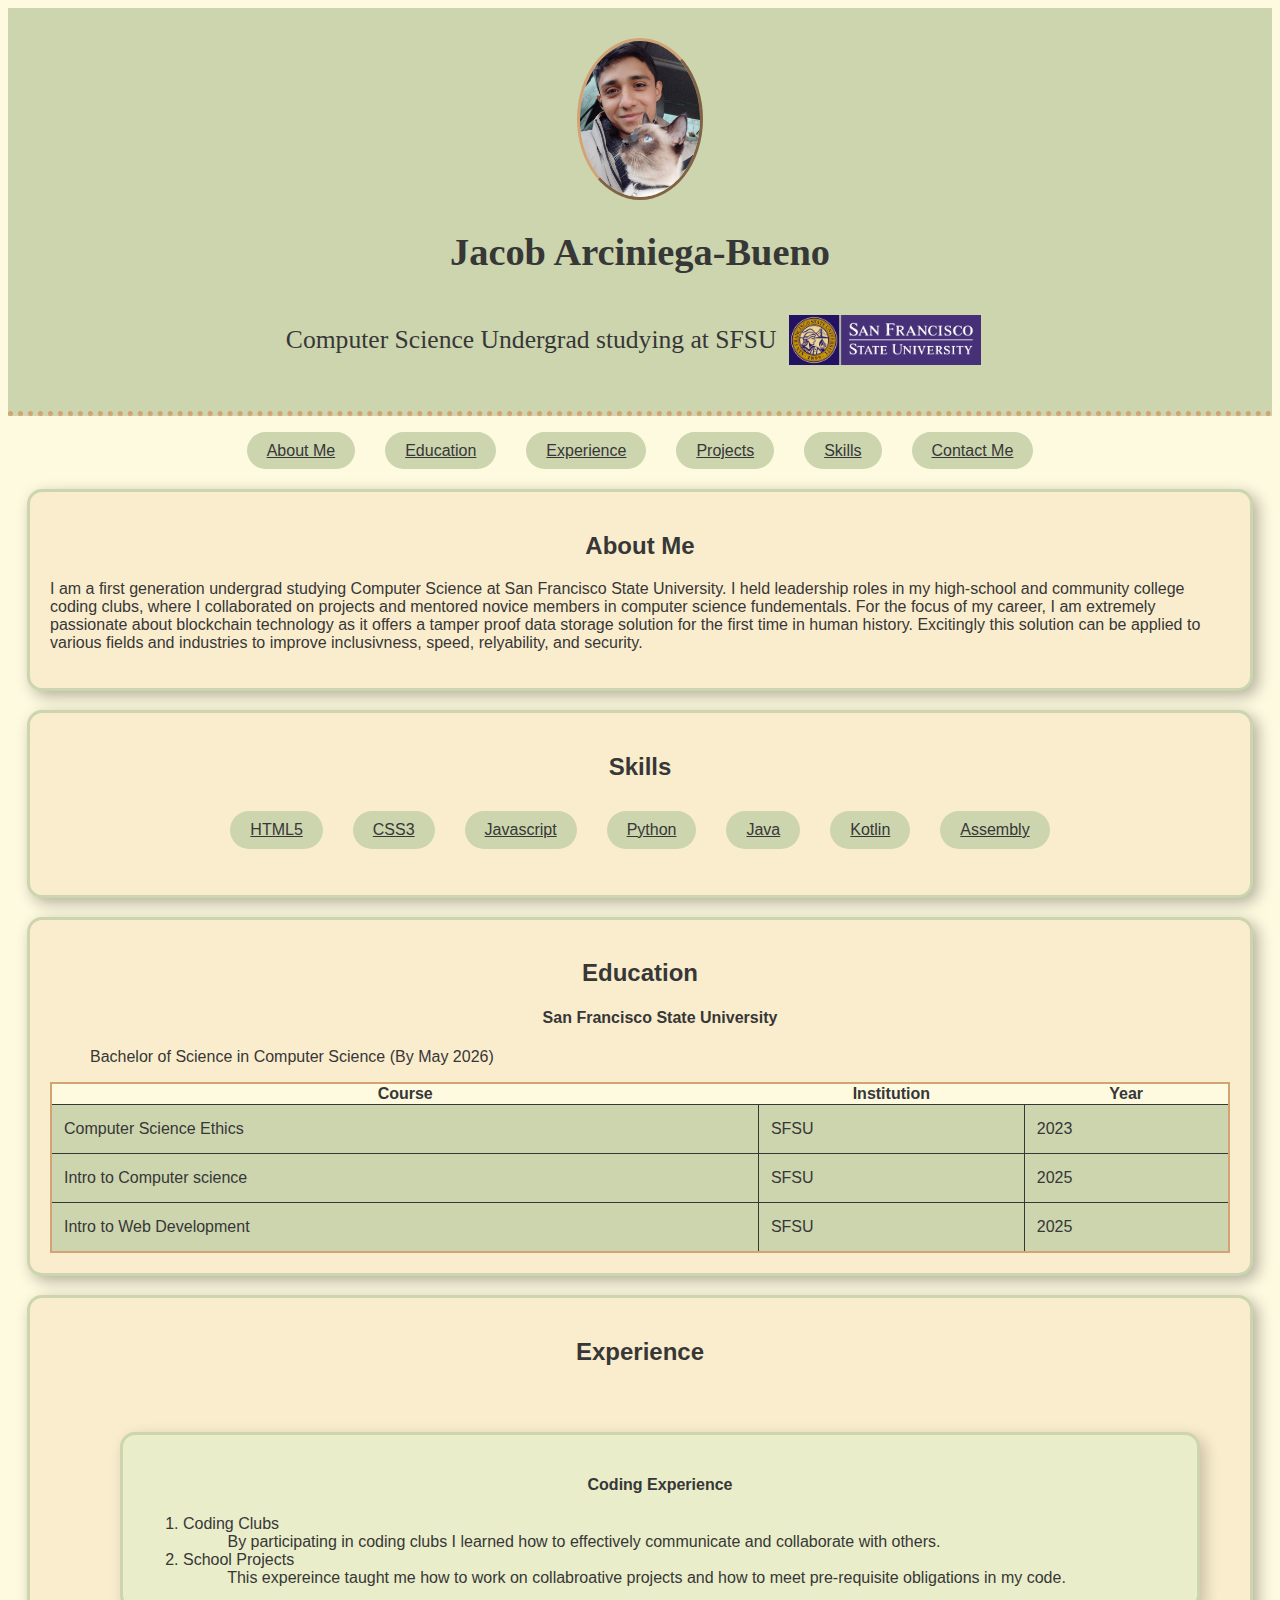
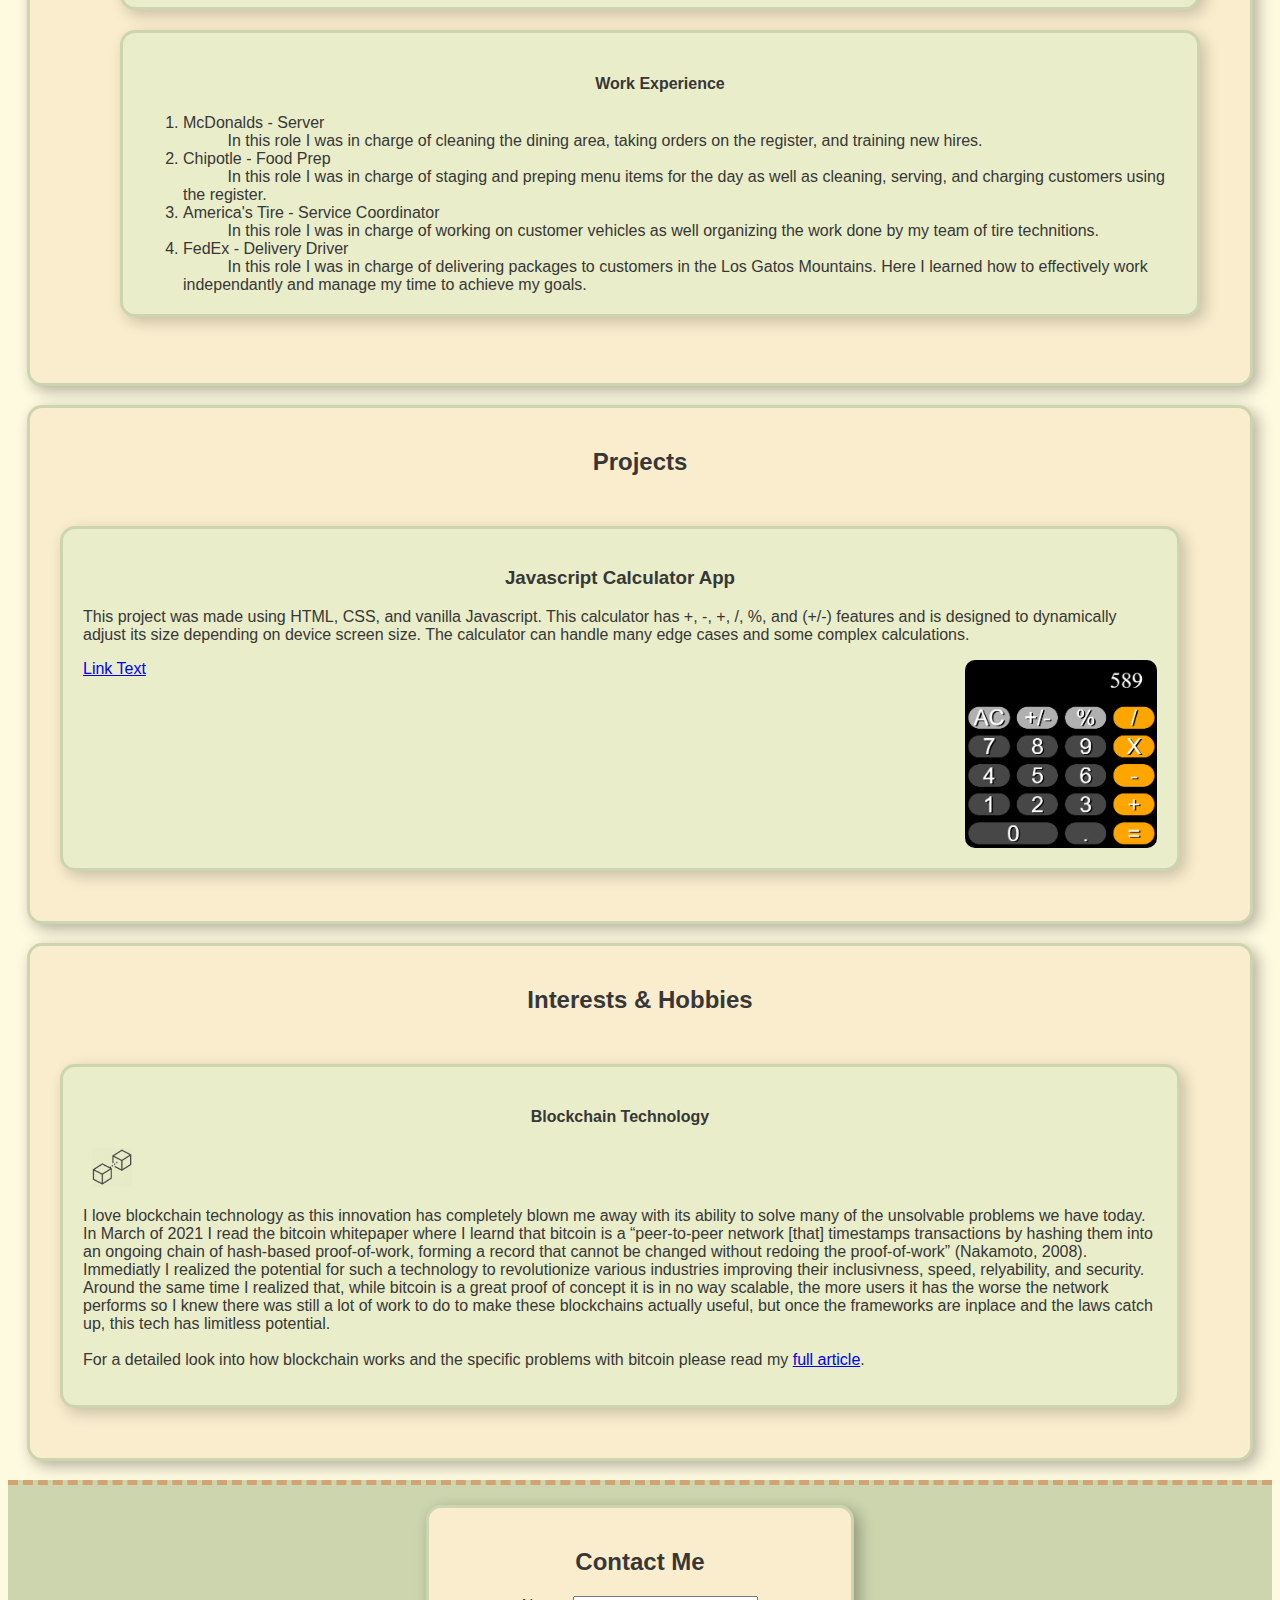
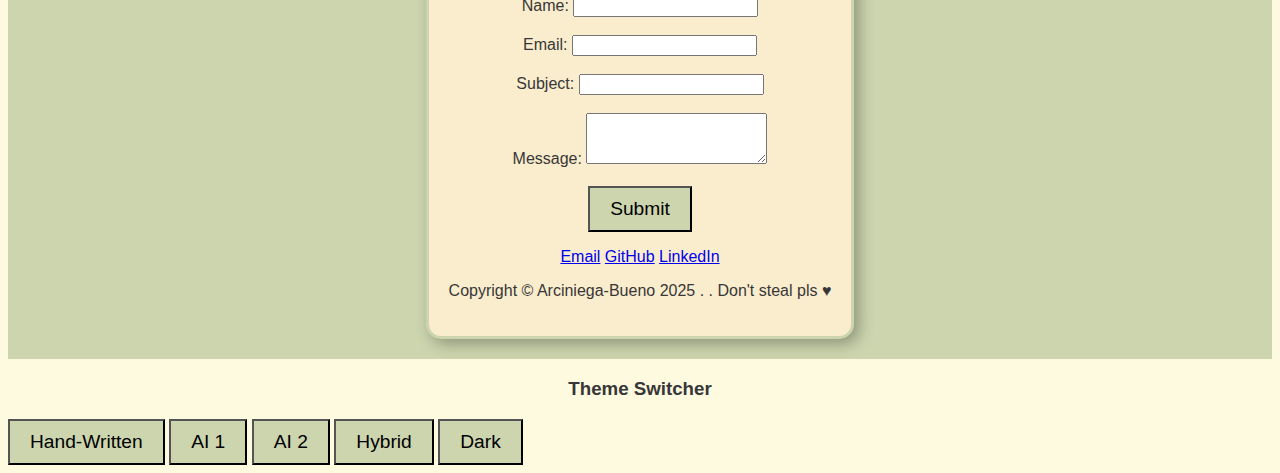
<file: index.html>
<!doctype html>
<html lang="en">
 <head>
  <!-- meta-info -->
  <meta charset="UTF-8">
  <meta name="viewport" content="width=device-width, initial-scale=1.0">
  <meta name="description" content="Personal portfolio of Jacob Arciniega-Beuno">
  <meta name="keywords" content="portfolio, web development, student">
  <title>Jacob Arciniega-Bueno - CS Student Portfolio</title>
  
  <link rel="stylesheet" href="styles/hybrid.css" id="css-theme">
  <link rel="icon" type="image/x-icon" href="images/digit.ico"> <!-- Personalized Favicon-->
  
    <!-- decided not to use the css switcher as I felt it might be confusing to users -->
 <style>
  /* Theme Switcher Styling 
  .theme-switcher {
   position: fixed;
   bottom: 20px;
   right: 20px;
   background-color: #fff;
   border-radius: 8px;
   box-shadow: 0 2px 10px rgba(0, 0, 0, 0.2);
   padding: 12px;
   z-index: 1000;
  }

  .theme-switcher h3 {
   margin-top: 0;
   margin-bottom: 10px;
   font-size: 16px;
   text-align: center;
  }

  .theme-buttons {
   display: flex;
   gap: 8px;
  }

  .theme-button {
   padding: 8px 12px;
   background-color: #f0f0f0;
   border: 1px solid #ddd;
   border-radius: 4px;
   cursor: pointer;
   font-size: 14px;
   transition: all 0.2s ease;
  }

  .theme-button:hover {
   background-color: #e0e0e0;
  }

  .theme-button.active {
   background-color: #007bff;
   color: white;
   border-color: #0069d9;
  }
     */
 </style>

 </head>
 
 <body> <!-- Page's Main Content -->
  <header> <!-- Personal Information summary -->
   <img id="profile_image" src="images/selfie.jpg" alt="Jacob's profile picture" >
   <h1>Jacob Arciniega-Bueno</h1>
   <div id="subheading" style="display: flex; align-items: center;">
    <p style="display:inline">Computer Science Undergrad studying at SFSU</p> &nbsp;&nbsp;
    <img id="school_logo"  src="images/SFSU-logo.png" alt="SFSU school logo"> &nbsp;&nbsp;
   </div>
    </header>
  
  <!-- navigation links to move about the webpage -->
  <nav> 
   <ul class="nav-links">
    <li id="t1" class="tooltip"> <span id="tt1" class="tooltiptext" style="display: none;">Hey, don't hover over me. </span><a href="#about-me">About Me</a></li>
    <li id="t2" class="tooltip"> <span id="tt2" class="tooltiptext" style="display: none;">Hey, don't hover over me. </span><a href="#education">Education</a></li>
    <li id="t3" class="tooltip"> <span id="tt3" class="tooltiptext" style="display: none;">Hey, don't hover over me. </span><a href="#experience">Experience</a></li>
    <li id="t4" class="tooltip"> <span id="tt4" class="tooltiptext" style="display: none;">Hey, don't hover over me. </span><a href="#projects">Projects</a></li>
    <li id="t5" class="tooltip"> <span id="tt5" class="tooltiptext" style="display: none;">Hey, don't hover over me. </span><a href="#skills">Skills</a></li>
    <li id="t6" class="tooltip"> <span id="tt6" class="tooltiptext" style="display: none;">Hey, don't hover over me. </span><a href="#contact-me">Contact Me</a></li>
   </ul>
  </nav>
  
  <!-- Main portfolio information -->
  <main> 
   <!-- Personal Summary -->
   <section id="about-me"> 
    <h2>About Me</h2>
    <p>
     I am a first generation undergrad studying Computer Science at San Francisco State University. I held leadership
     roles in my high-school and community college coding clubs, where I collaborated on projects and mentored novice
     members in computer science fundementals. For the focus of my career, I am extremely passionate about blockchain technology as it offers a
     tamper proof data storage solution for the first time in human history. Excitingly this solution can be applied to
     various fields and industries to improve inclusivness, speed, relyability, and security.
    </p>
   </section>
   
   <!-- List of coding languages I know to some degree -->
   <section id="skills">
    <h2>Skills</h2>
    <ul id="skills_list">
     <li>HTML5</li>
     <li>CSS3</li>
     <li>Javascript</li>
     <li>Python</li>
     <li>Java</li>
     <li>Kotlin</li>
     <li>Assembly</li>
    </ul>
   </section>
   
   <!-- Educational History listing some of my courses and attended institutions -->
   <section id="education"> 
    <h2>Education</h2> 
    <ul style="list-style: none"> <!-- List of institutions (only 1 listed) -->
     <li>
      <h4>San Francisco State University</h4>
      <p>Bachelor of Science in Computer Science (By May 2026)</p>
     </li>
    </ul>
    
    <table> <!-- Table listing some of my courses -->
     <tr>
      <th>Course</th>
      <th>Institution</th>
      <th>Year</th>
     </tr>
     <tr>
      <td>Computer Science Ethics</td>
      <td>SFSU</td>
      <td>2023</td>
     </tr>
     <tr>
      <td>Intro to Computer science</td>
      <td>SFSU</td>
      <td>2025</td>
     </tr>
     <tr>
      <td>Intro to Web Development</td>
      <td>SFSU</td>
      <td>2025</td>
     </tr>
    </table>
   </section>
   
   <section id="experience"> <!-- list of general work history, as well as computer science related experience -->
    <h2>Experience</h2>
    <div class="card_containter">
    <ul style="list-style: none;">
     <li  class="card">
      <h4>Coding Experience</h4>
      <ol>
       <li>
        Coding Clubs<br>
        &nbsp; &nbsp; &nbsp; &nbsp; &nbsp; By participating in coding clubs I learned how to effectively communicate and
        collaborate with others.
       </li>
       <li>
        School Projects<br>
        &nbsp; &nbsp; &nbsp; &nbsp; &nbsp; This expereince taught me how to work on collabroative projects and how to
        meet pre-requisite obligations in my code.
       </li>
      </ol>
     </li>
     <li  class="card" >
      <h4>Work Experience</h4>
      <ol>
       <li>
        McDonalds - Server<br>
        &nbsp; &nbsp; &nbsp; &nbsp; &nbsp; In this role I was in charge of cleaning the dining area, taking orders on
        the register, and training new hires.
       </li>
       <li>
        Chipotle - Food Prep<br>
        &nbsp; &nbsp; &nbsp; &nbsp; &nbsp; In this role I was in charge of staging and preping menu items for the day as
        well as cleaning, serving, and charging customers using the register.
       </li>
       <li>
        America's Tire - Service Coordinator<br>
        &nbsp; &nbsp; &nbsp; &nbsp; &nbsp; In this role I was in charge of working on customer vehicles as well
        organizing the work done by my team of tire technitions.
       </li>
       <li>
        FedEx - Delivery Driver<br>
        &nbsp; &nbsp; &nbsp; &nbsp; &nbsp; In this role I was in charge of delivering packages to customers in the Los
        Gatos Mountains. Here I learned how to effectively work independantly and manage my time to achieve my goals.
       </li>
      </ol>
     </li>
    </ul>
     </div>
   </section>

   <!-- Articles detailing some past, current, and future projects of mine -->
   <section id="projects">
    <h2>Projects</h2>
    <div class="card_containter">
      <article class="card">
      <h3>Javascript Calculator App</h3>
      <p>
       This project was made using HTML, CSS, and vanilla Javascript. This calculator has +, -, +, /, %, and (+/-) features and is designed to dynamically adjust its size depending on device screen size. The calculator can handle many edge cases and some complex calculations.
      </p>
        <a href="calculator.html" class="hover-image-link">Link Text</a>  
        <img id="calc_img"  src="images/calc.png" alt="Calculator app preview">
     </article>
     <article class="card">
      <h3>Crypto Price Game</h3>
      <p>
       A proof of concept game that gives players the name and logo of 3 random crypo tokens from CoinGecko's public
       API. Players can then pick which of the three has the highest price, guessing right earns a point while guessing
       wrong ends the game. "Now you can simulate making important financial decisions on crypto tokens only using their
       name and logo. Just like a real crypto trader!"
      </p>
     </article>
     <article class="card">
      <h3>Flip Wrist</h3>
      <p>
       A lightweight comicbook reader for WearOS devices that allows users to read comic books directly from their watch
       storage or stream them from their phone using a companion app.
      </p>
     </article>
     <article class="card">
      <h3>Portfolio Website</h3>
      <p>
       This responsive portfolio website showcasing my projects, skills, and expereince. (Woah kind of breaking the 4th
       wall here, how meta!).
      </p>
     </article>
    </div>
   </section>
   
   <!-- Articles detailing my personal interests & hobbies -->
   <section id="extracurricular">
    <h2>Interests &amp; Hobbies</h2>
    
    <div class="card_containter">
    <article class="card">
     <h4 >Blockchain Technology</h4> &nbsp;
     <img src="images/Blockchain.png" width="40" alt="skateboard photo">
     <p>I love blockchain technology as this innovation has completely blown me away with its ability to solve many of the unsolvable problems we have today. 
      In March of 2021 I read the bitcoin whitepaper where I learnd that bitcoin is a “peer-to-peer network [that] timestamps transactions by hashing them into an ongoing chain of 
      hash-based proof-of-work, forming a record that cannot be changed without redoing the proof-of-work” (Nakamoto, 2008). Immediatly I realized the potential for such a technology 
      to revolutionize various industries improving their inclusivness, speed, relyability, and security. Around the same time I realized that, while bitcoin is a great proof of concept
      it is in no way scalable, the more users it has the worse the network performs so I knew there was still a lot of work to do to
      make these blockchains actually useful, but once the frameworks are inplace and the laws catch up, this tech has limitless potential. 
      <br><br>For a detailed look into how blockchain works and the specific problems with bitcoin please read my <a href="images/Blockchain%20Revolution,%20Bitcoin%20Problem.pdf">full article</a>.</p>
     
    </article>
    <article class="card">
     <h4>Skate Boarding</h4>
     <img src="images/PennyBoard.png" width="100" alt="skateboard photo">
     <p>Whether I'm crusing around campus on my neon blue penny board, or shredding the skatepark with my full-sized board
      I just love the feeling of freedom I get when riding my board. After so many years it honestly feels like an extention of my body, skateboarding feels just as natural as walking now.</p> 
    </article >
    <article class="card">
     <h4>Animation</h4>
     <p>As a kid one of my all time favorite passtimes was creating flipbook animations. Just being able to transition my creative ideas into moving images was so amazing to me. 
      As I grew older I started adapting this hobby to start making simple digital animations. Eventually I moved onto more complex forms of animation with my favorite being 3D animations! Below is my very first digital animaition as well as a snippet of my latest project.</p>
     <input type="checkbox" id="play_video">
     <label for=play_video>Show Videos</label>
     <div id="videos">
      <iframe width="560" height="315" src="https://www.youtube.com/embed/XFO46frjrrU?si=WezwtLMuYbbH1S1X" title="first animation"  allow="accelerometer; autoplay; clipboard-write; encrypted-media; gyroscope; picture-in-picture; web-share" referrerpolicy="strict-origin-when-cross-origin" allowfullscreen></iframe>
      <iframe width="560" height="315" src="https://www.youtube.com/embed/DI_Kl5nHfBY?si=sNEj1dxSdOaaPws4" title="second animation" allow="accelerometer; autoplay; clipboard-write; encrypted-media; gyroscope; picture-in-picture; web-share" referrerpolicy="strict-origin-when-cross-origin" allowfullscreen></iframe>   
     </div>
      </article>
    </div>
   </section>
  </main>

  <!-- closing information -->
  <footer> 
   <!-- Section dedicated to contacting me --> 
   <section id="contact-me">
    
    <h2>Contact Me</h2>
    
    <!-- This form is set up to send messages from my page directly to my email as long as all the text is valid --> 
    <form action="https://formspree.io/f/mjkgzwwd" method="post">
     <label for="name">Name:</label>
     <input type="text" id="name" name="name" required>
     <br> <br>
     <label for="email">Email:</label>
     <input type="email" id="email" name="email" required>
     <br> <br>
     <label for="subject">Subject:</label>
     <input type="text" id="subject" name="subject" required>
     <br> <br>
     <label for="message">Message:</label>
     <textarea id="message" name="message" rows="3" required></textarea>
     <br> <br>
     <button type="submit">Submit</button>
    </form>
    
    <!-- hyperlinks to my personal email, github, and linkedin --> 
    <p> <a href="mailto:Jacobarciniega24@gmail.com">Email</a>
     <a href="https://github.com/Jaxer24">GitHub</a>
     <a href="https://www.linkedin.com/in/jacob-arciniega-a20681330/">LinkedIn</a>
    </p>
    <p>Copyright &copy; Arciniega-Bueno 2025 . . Don't steal pls &#9829;</p>
   </section>
  </footer>
  
  <!-- Theme Switcher -->
<div class="theme-switcher">
 <h3>Theme Switcher</h3>
 <div class="theme-buttons">
  <button class="theme-button active" data-theme="styles">Hand-Written</button>
  <button class="theme-button" data-theme="ai-1">AI 1</button>
  <button class="theme-button" data-theme="ai-2">AI 2</button>
  <button class="theme-button" data-theme="hybrid">Hybrid</button>
  <button class="theme-button" data-theme="dark">Dark</button>
 </div>
</div>

<!-- Theme Switcher Script -->
<script>
 document.addEventListener('DOMContentLoaded', function() {
  // Get all theme buttons
  const themeButtons = document.querySelectorAll('.theme-button');
  // Get the stylesheet link element
  const themeStylesheet = document.getElementById('css-theme');

  // Function to set active theme
  function setActiveTheme(themeName) {
   // Update stylesheet href
   themeStylesheet.href = `styles/${themeName}.css`;

   // Update active button state
   themeButtons.forEach(button => {
    if (button.dataset.theme === themeName) {
     button.classList.add('active');
    } else {
     button.classList.remove('active');
    }
   });

   // Save preference to localStorage
   localStorage.setItem('preferredTheme', themeName);
  }

  // Add click event to all theme buttons
  themeButtons.forEach(button => {
   button.addEventListener('click', function() {
    const themeName = this.dataset.theme;
    setActiveTheme(themeName);
   });
  });

  // Check if there's a saved theme preference
  const savedTheme = localStorage.getItem('preferredTheme');
  if (savedTheme) {
   setActiveTheme(savedTheme);
  }
 });
</script>
 </body>
</html>
</file>
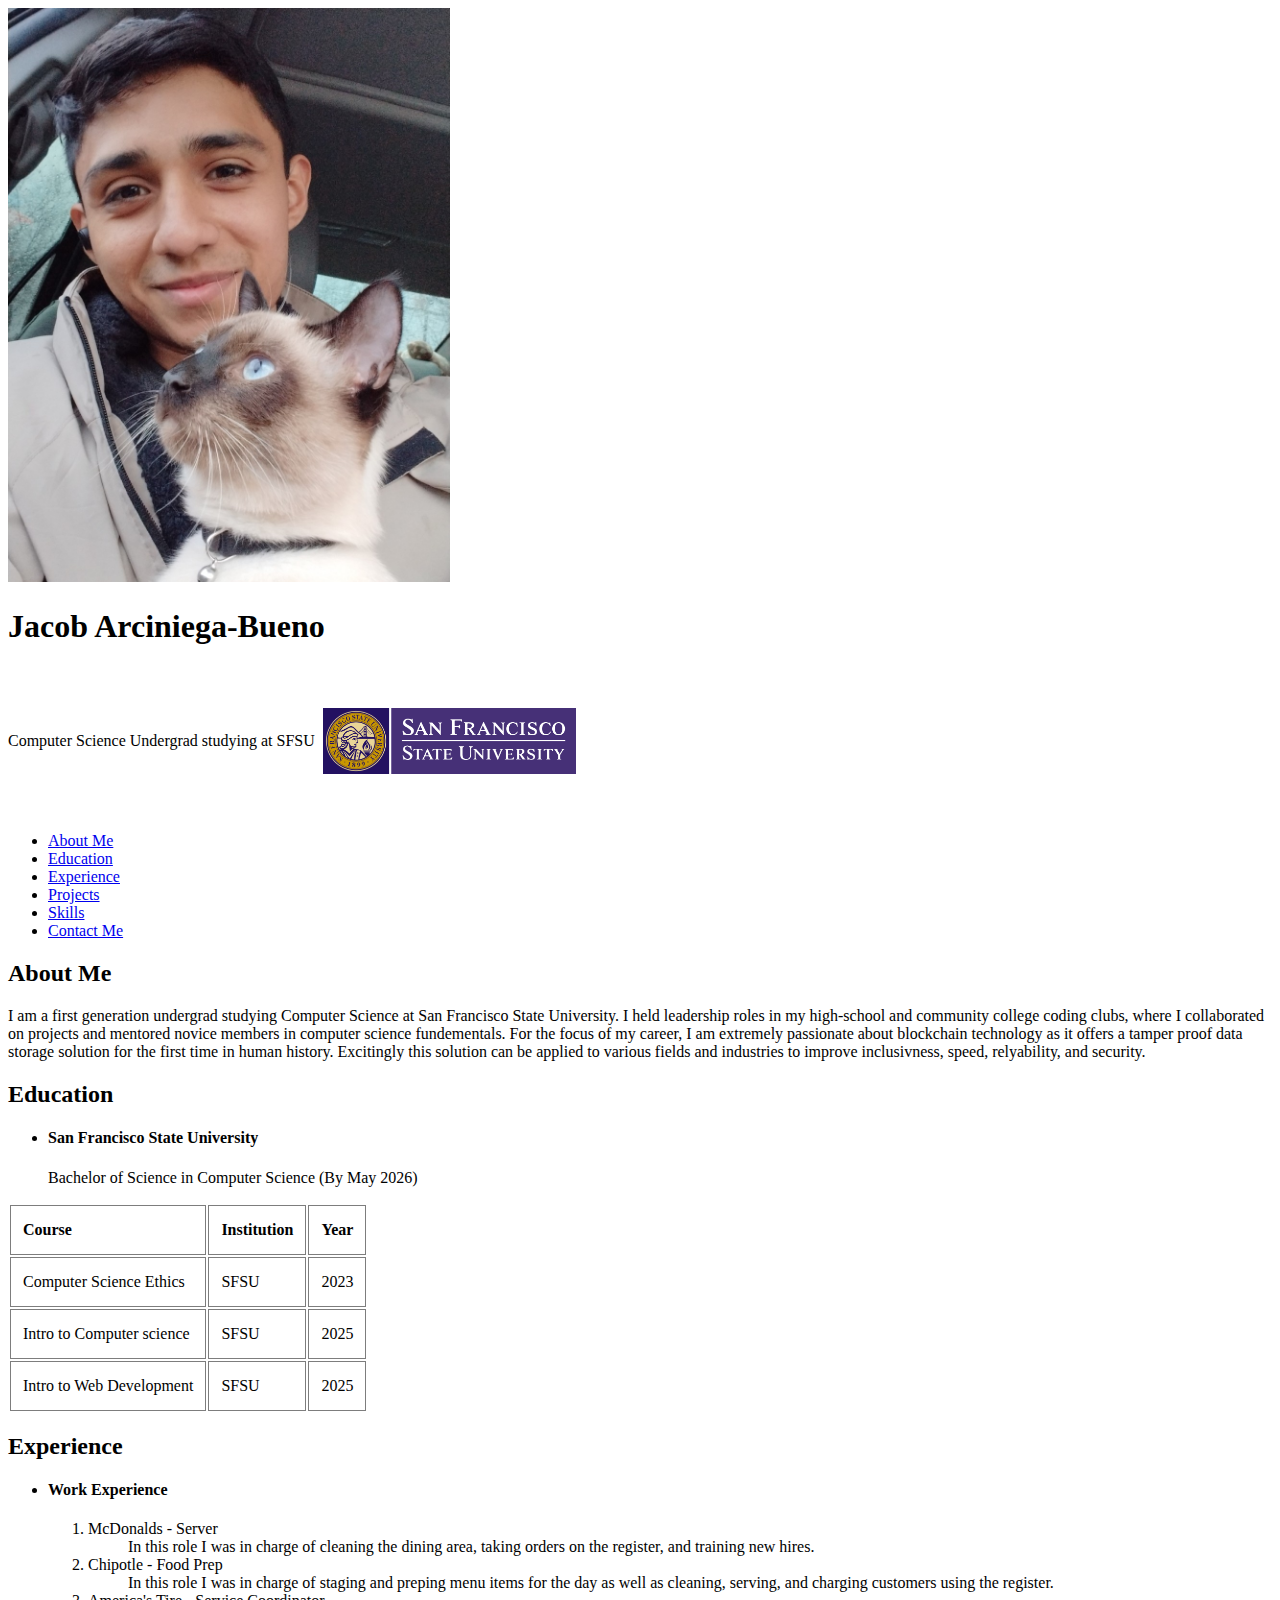
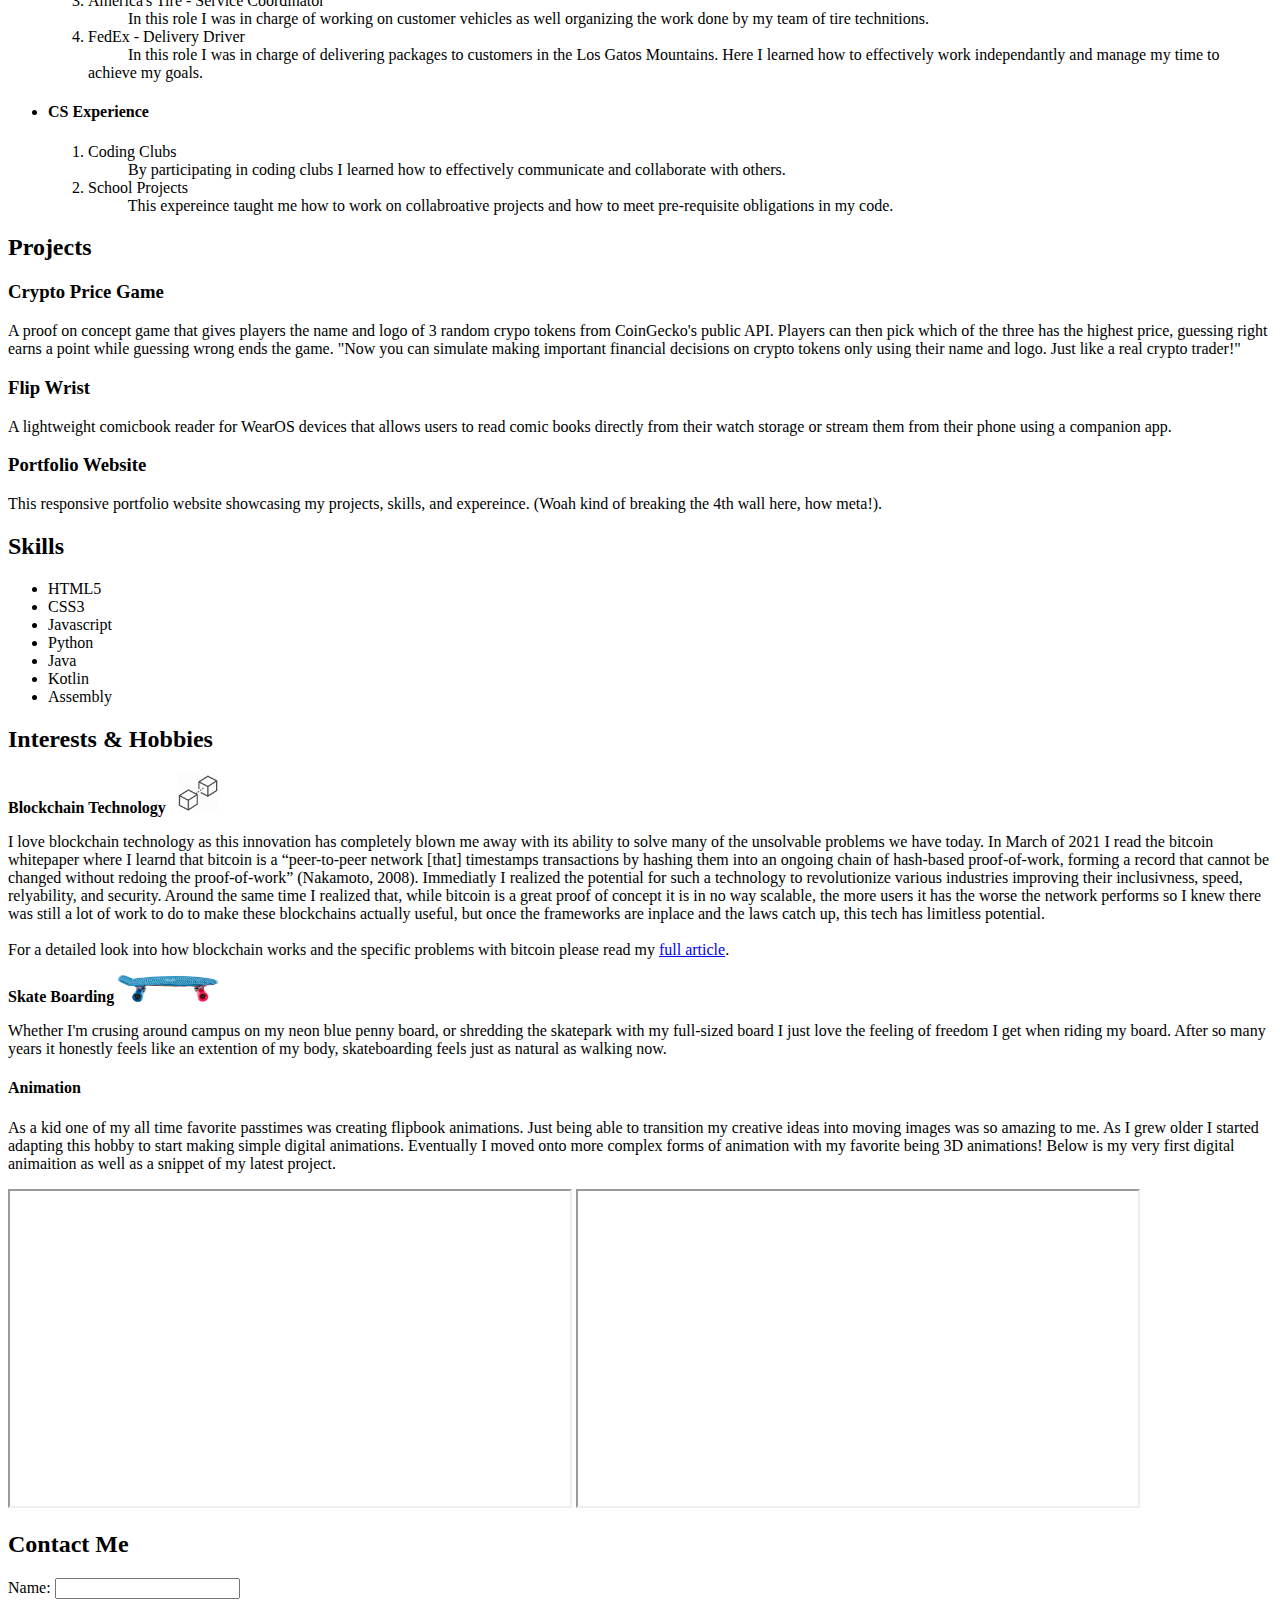
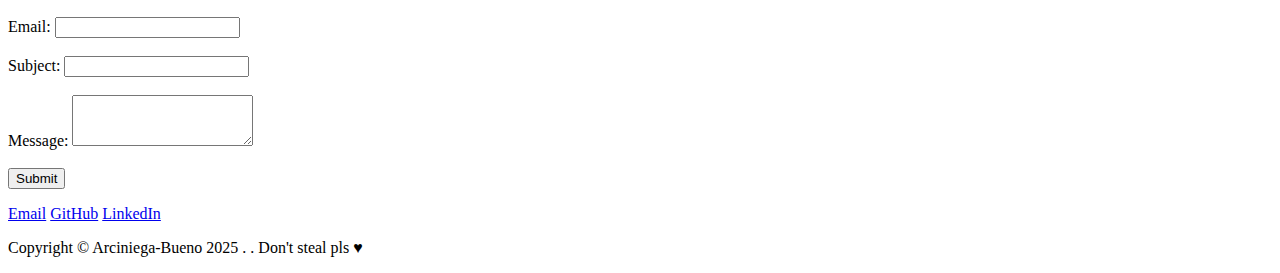
<file: assignments/assignment-2/index.html>
<!doctype html>
<html lang="en">
 <head>
  <!-- meta-info -->
  <meta charset="UTF-8">
  <meta name="viewport" content="width=device-width, initial-scale=1.0">
  <meta name="description" content="Personal portfolio of Jacob Arciniega-Beuno">
  <meta name="keywords" content="portfolio, web development, student">
  <title>Jacob Arciniega-Bueno - CS Student Portfolio</title>
  
  <!-- <link rel="stylesheet" href="[CSS File]"> -->
  <link rel="icon" type="image/x-icon" href="images/digit.ico"> <!-- Personalized Favicon-->
  
  <style> /* stylizing the table in the education section to clearly convey that it is indeed a table */
   th, td {
    border: 1px solid #7d7d7d;
    padding: 12px; /* More padding for spacing */
    text-align: left;
    line-height: 1.5; /* Increases spacing between lines */
   }
  </style>
 </head>
 
 <body> <!-- Page's Main Content -->
  <header> <!-- Personal Information summary -->
   <img src="images/selfie.jpg" alt="Jacob's profile picture" style="width: 35%">
   <h1>Jacob Arciniega-Bueno</h1>
   <div id="subheading" style="display: flex; align-items: center;">
    <p style="display:inline">Computer Science Undergrad studying at SFSU</p> &nbsp;&nbsp;
    <img style="display:inline; width: 20%;" src="images/SFSU-logo.png" alt="SFSU school logo"> &nbsp;&nbsp;
    <iframe title="school-map" src="https://www.google.com/maps/embed?pb=!1m18!1m12!1m3!1d3155.809499318934!2d-122.48251542411894!3d37.724149171998285!2m3!1f0!2f0!3f0!3m2!1i1024!2i768!4f13.1!3m3!1m2!1s0x808f7db005c0e281%3A0xa57a7c9f946a45d3!2sSan%20Francisco%20State%20University!5e0!3m2!1sen!2sus!4v1740189769070!5m2!1sen!2sus" style="width:20%; border:0; display:inline;" allowfullscreen="" loading="lazy" referrerpolicy="no-referrer-when-downgrade"></iframe>
   </div>
    </header>
  
  <!-- navigation links to move about the webpage -->
  <nav> 
   <ul class="nav-links">
    <li><a href="#about-me">About Me</a></li>
    <li><a href="#education">Education</a></li>
    <li><a href="#experience">Experience</a></li>
    <li><a href="#projects">Projects</a></li>
    <li><a href="#skills">Skills</a></li>
    <li><a href="#contact-me">Contact Me</a></li>
   </ul>
  </nav>
  
  <!-- Main portfolio information -->
  <main> 
   <!-- Personal Summary -->
   <section id="about-me"> 
    <h2>About Me</h2>
    <p>
     I am a first generation undergrad studying Computer Science at San Francisco State University. I held leadership
     roles in my high-school and community college coding clubs, where I collaborated on projects and mentored novice
     members in computer science fundementals. For the focus of my career, I am extremely passionate about blockchain technology as it offers a
     tamper proof data storage solution for the first time in human history. Excitingly this solution can be applied to
     various fields and industries to improve inclusivness, speed, relyability, and security.
    </p>
   </section>
   
   <!-- Educational History listing some of my courses and attended institutions -->
   <section id="education"> 
    <h2>Education</h2> 
    <ul> <!-- List of institutions (only 1 listed) -->
     <li>
      <h4>San Francisco State University</h4>
      <p>Bachelor of Science in Computer Science (By May 2026)</p>
     </li>
    </ul>
    
    <table> <!-- Table listing some of my courses -->
     <tr>
      <th>Course</th>
      <th>Institution</th>
      <th>Year</th>
     </tr>
     <tr>
      <td>Computer Science Ethics</td>
      <td>SFSU</td>
      <td>2023</td>
     </tr>
     <tr>
      <td>Intro to Computer science</td>
      <td>SFSU</td>
      <td>2025</td>
     </tr>
     <tr>
      <td>Intro to Web Development</td>
      <td>SFSU</td>
      <td>2025</td>
     </tr>
    </table>
   </section>
   
   <section id="experience"> <!-- list of general work history, as well as computer science related experience -->
    <h2>Experience</h2>
    <ul>
     <li>
      <h4>Work Experience</h4>
      <ol>
       <li>
        McDonalds - Server<br>
        &nbsp; &nbsp; &nbsp; &nbsp; &nbsp; In this role I was in charge of cleaning the dining area, taking orders on
        the register, and training new hires.
       </li>
       <li>
        Chipotle - Food Prep<br>
        &nbsp; &nbsp; &nbsp; &nbsp; &nbsp; In this role I was in charge of staging and preping menu items for the day as
        well as cleaning, serving, and charging customers using the register.
       </li>
       <li>
        America's Tire - Service Coordinator<br>
        &nbsp; &nbsp; &nbsp; &nbsp; &nbsp; In this role I was in charge of working on customer vehicles as well
        organizing the work done by my team of tire technitions.
       </li>
       <li>
        FedEx - Delivery Driver<br>
        &nbsp; &nbsp; &nbsp; &nbsp; &nbsp; In this role I was in charge of delivering packages to customers in the Los
        Gatos Mountains. Here I learned how to effectively work independantly and manage my time to achieve my goals.
       </li>
      </ol>
     </li>
     <li>
      <h4>CS Experience</h4>
      <ol>
       <li>
        Coding Clubs<br>
        &nbsp; &nbsp; &nbsp; &nbsp; &nbsp; By participating in coding clubs I learned how to effectively communicate and
        collaborate with others.
       </li>
       <li>
        School Projects<br>
        &nbsp; &nbsp; &nbsp; &nbsp; &nbsp; This expereince taught me how to work on collabroative projects and how to
        meet pre-requisite obligations in my code.
       </li>
      </ol>
     </li>
    </ul>
   </section>

   <!-- Articles detailing some past, current, and future projects of mine -->
   <section id="projects">
    <h2>Projects</h2>
    <div class="project-grid">
     <article class="project-card">
      <h3>Crypto Price Game</h3>
      <p>
       A proof on concept game that gives players the name and logo of 3 random crypo tokens from CoinGecko's public
       API. Players can then pick which of the three has the highest price, guessing right earns a point while guessing
       wrong ends the game. "Now you can simulate making important financial decisions on crypto tokens only using their
       name and logo. Just like a real crypto trader!"
      </p>
     </article>
     <article class="project-card">
      <h3>Flip Wrist</h3>
      <p>
       A lightweight comicbook reader for WearOS devices that allows users to read comic books directly from their watch
       storage or stream them from their phone using a companion app.
      </p>
     </article>
     <article class="project-card">
      <h3>Portfolio Website</h3>
      <p>
       This responsive portfolio website showcasing my projects, skills, and expereince. (Woah kind of breaking the 4th
       wall here, how meta!).
      </p>
     </article>
    </div>
   </section>
   
   <!-- List of coding languages I know to some degree -->
   <section id="skills">
    <h2>Skills</h2>
    <ul class="skills-list">
     <li>HTML5</li>
     <li>CSS3</li>
     <li>Javascript</li>
     <li>Python</li>
     <li>Java</li>
     <li>Kotlin</li>
     <li>Assembly</li>
    </ul>
   </section>
   
   <!-- Articles detailing my personal interests & hobbies -->
   <section id="extracurricular">
    <h2>Interests &amp; Hobbies</h2>
    <article>
     <h4 style="display:inline">Blockchain Technology</h4> &nbsp;
     <img src="images/Blockchain.png" width="40" alt="skateboard photo">
     <p>I love blockchain technology as this innovation has completely blown me away with its ability to solve many of the unsolvable problems we have today. 
      In March of 2021 I read the bitcoin whitepaper where I learnd that bitcoin is a “peer-to-peer network [that] timestamps transactions by hashing them into an ongoing chain of 
      hash-based proof-of-work, forming a record that cannot be changed without redoing the proof-of-work” (Nakamoto, 2008). Immediatly I realized the potential for such a technology 
      to revolutionize various industries improving their inclusivness, speed, relyability, and security. Around the same time I realized that, while bitcoin is a great proof of concept
      it is in no way scalable, the more users it has the worse the network performs so I knew there was still a lot of work to do to
      make these blockchains actually useful, but once the frameworks are inplace and the laws catch up, this tech has limitless potential. 
      <br><br>For a detailed look into how blockchain works and the specific problems with bitcoin please read my <a href="images/Blockchain%20Revolution,%20Bitcoin%20Problem.pdf">full article</a>.</p>
     
    </article>
    <article>
     <h4 style="display:inline">Skate Boarding</h4>
     <img src="images/PennyBoard.png" width="100" alt="skateboard photo">
     <p>Whether I'm crusing around campus on my neon blue penny board, or shredding the skatepark with my full-sized board
      I just love the feeling of freedom I get when riding my board. After so many years it honestly feels like an extention of my body, skateboarding feels just as natural as walking now.</p> 
    </article>
    <article>
     <h4>Animation</h4>
     <p>As a kid one of my all time favorite passtimes was creating flipbook animations. Just being able to transition my creative ideas into moving images was so amazing to me. 
      As I grew older I started adapting this hobby to start making simple digital animations. Eventually I moved onto more complex forms of animation with my favorite being 3D animations! Below is my very first digital animaition as well as a snippet of my latest project.</p>
     <iframe style="display:inline" width=560 height="315" src="https://www.youtube.com/embed/XFO46frjrrU?si=WezwtLMuYbbH1S1X" title="first animation"  allow="accelerometer; autoplay; clipboard-write; encrypted-media; gyroscope; picture-in-picture; web-share" referrerpolicy="strict-origin-when-cross-origin" allowfullscreen></iframe>
     <iframe width="560" height="315" src="https://www.youtube.com/embed/DI_Kl5nHfBY?si=sNEj1dxSdOaaPws4" title="YouTube video player" allow="accelerometer; autoplay; clipboard-write; encrypted-media; gyroscope; picture-in-picture; web-share" referrerpolicy="strict-origin-when-cross-origin" allowfullscreen></iframe>
    </article>
   </section>
  </main>

  <!-- closing information -->
  <footer> 
   <!-- Section dedicated to contacting me --> 
   <section id="contact-me">
    
    <h2>Contact Me</h2>
    
    <!-- This form is set up to send messages from my page directly to my email as long as all the text is valid --> 
    <form action="https://formspree.io/f/mjkgzwwd" method="post">
     <label for="name">Name:</label>
     <input type="text" id="name" name="name" required>
     <br> <br>
     <label for="email">Email:</label>
     <input type="email" id="email" name="email" required>
     <br> <br>
     <label for="subject">Subject:</label>
     <input type="text" id="subject" name="subject" required>
     <br> <br>
     <label for="message">Message:</label>
     <textarea id="message" name="message" rows="3" required></textarea>
     <br> <br>
     <button type="submit">Submit</button>
    </form>
    
    <!-- hyperlinks to my personal email, github, and linkedin --> 
    <p> <a href="mailto:Jacobarciniega24@gmail.com">Email</a>
     <a href="https://github.com/Jaxer24">GitHub</a>
     <a href="https://www.linkedin.com/in/jacob-arciniega-a20681330/">LinkedIn</a>
    </p>
    <p>Copyright &copy; Arciniega-Bueno 2025 . . Don't steal pls &#9829;</p>
   </section>
  </footer>
 </body>
</html>
</file>
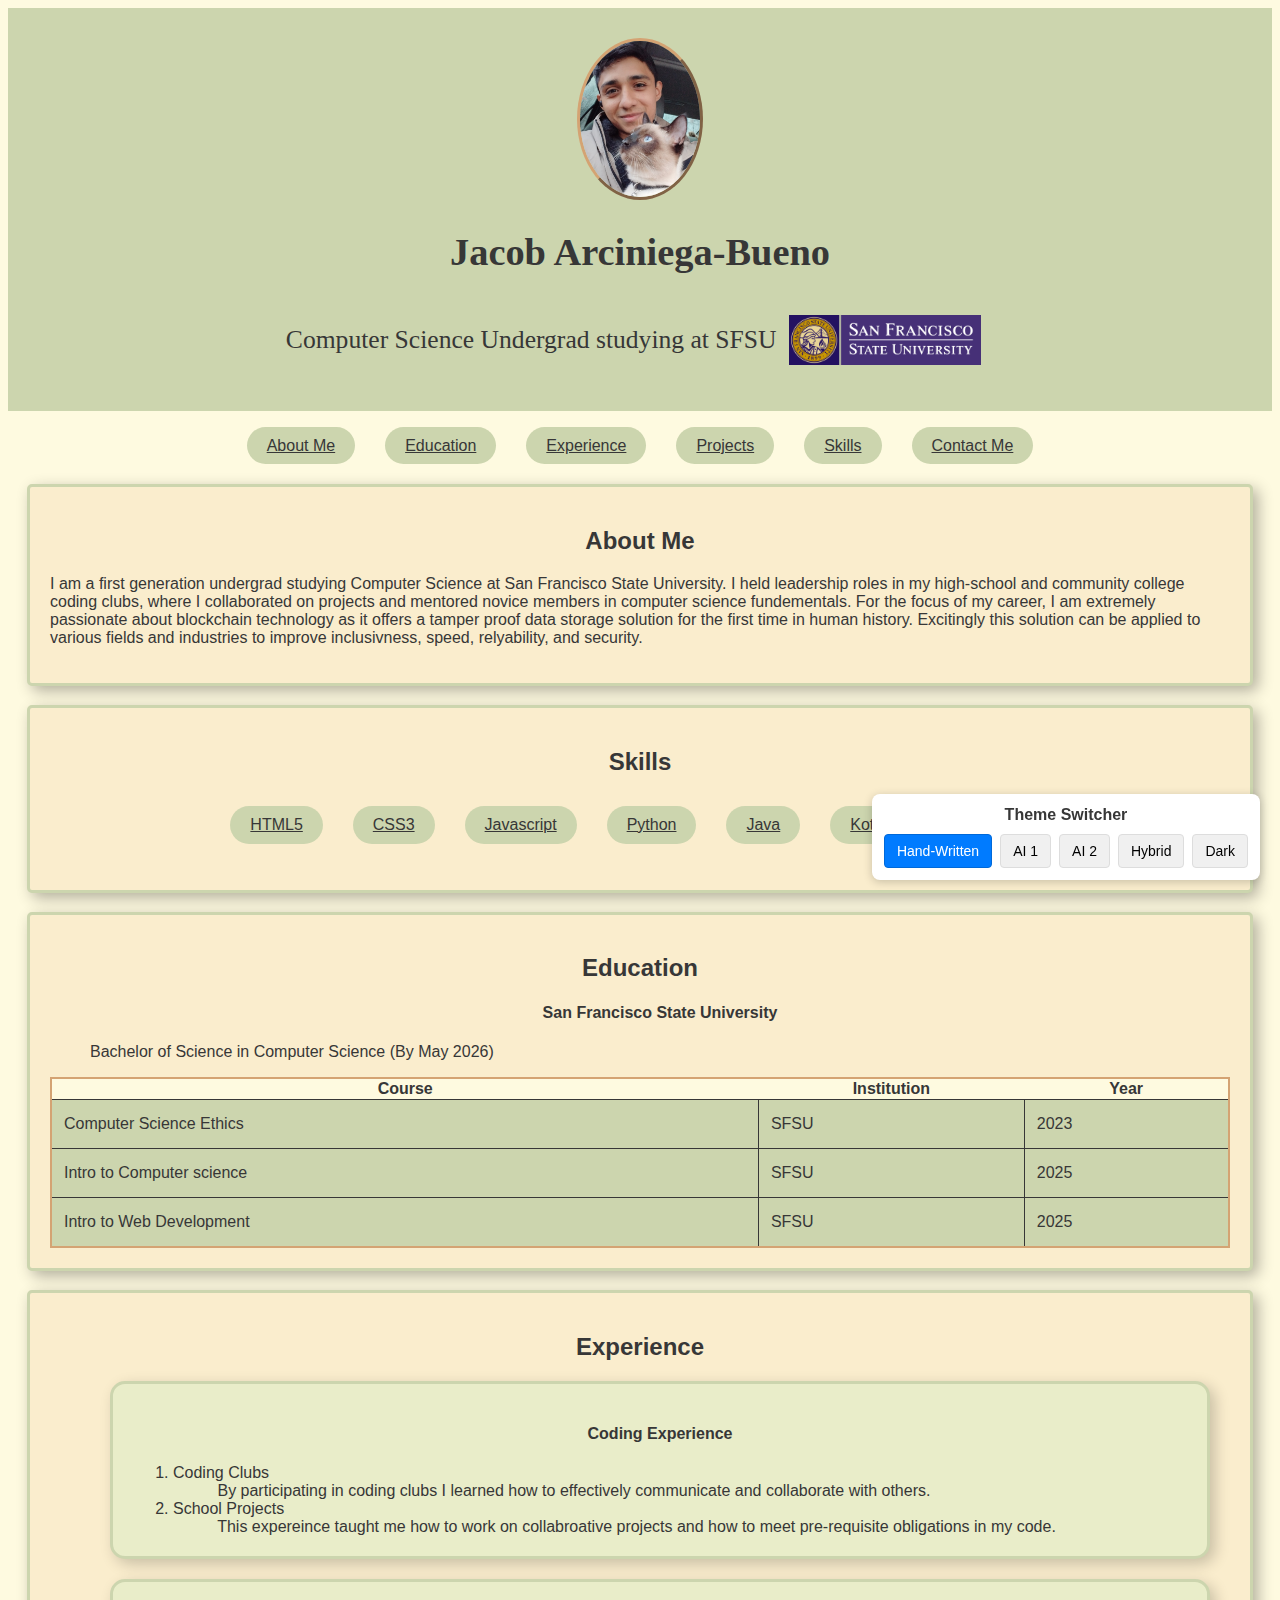
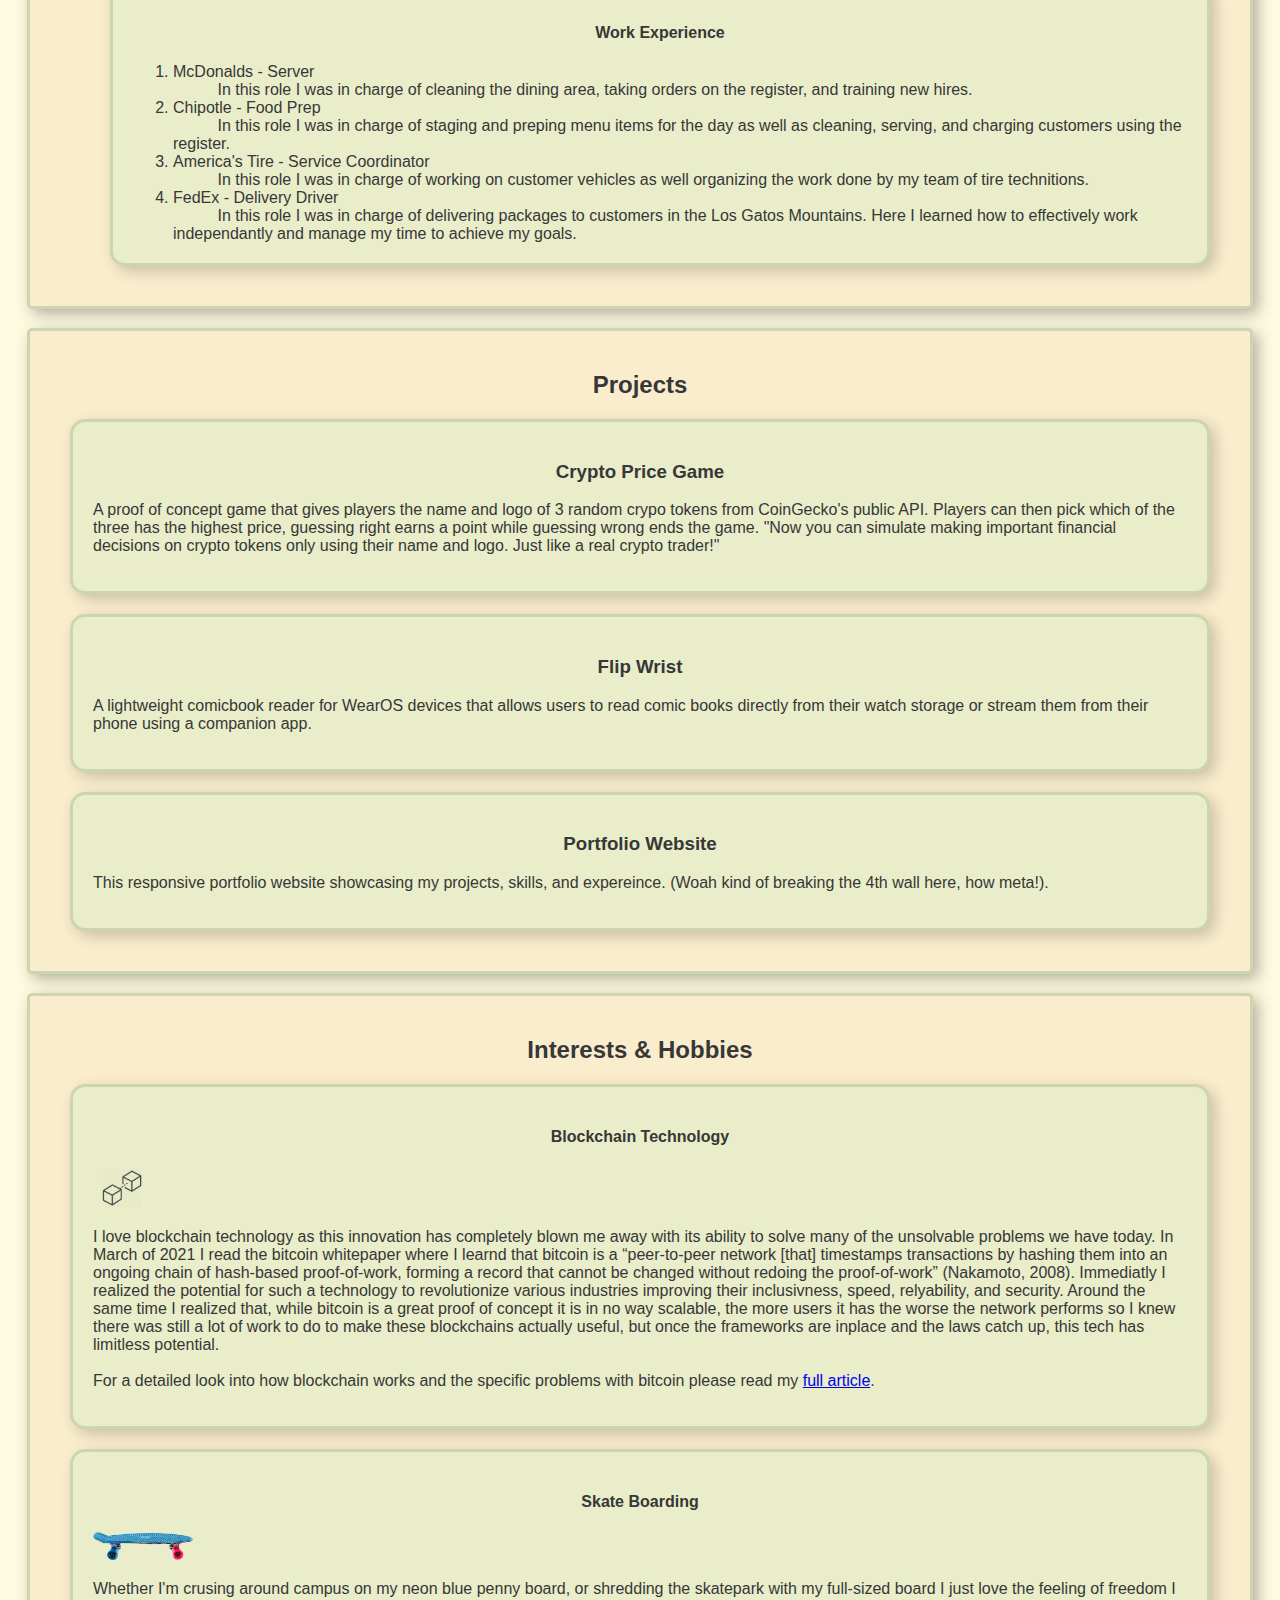
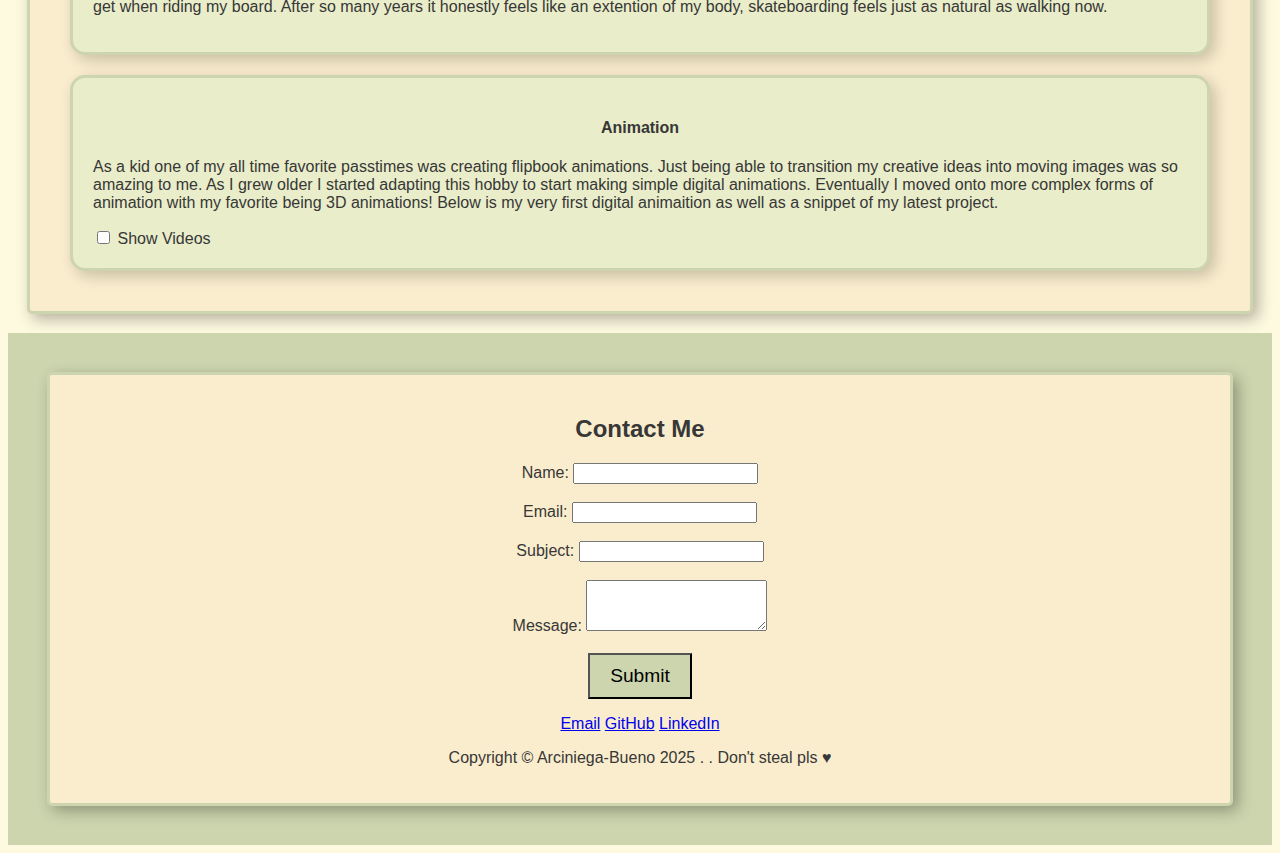
<file: assignments/assignment-3/index.html>
<!doctype html>
<html lang="en">
 <head>
  <!-- meta-info -->
  <meta charset="UTF-8">
  <meta name="viewport" content="width=device-width, initial-scale=1.0">
  <meta name="description" content="Personal portfolio of Jacob Arciniega-Beuno">
  <meta name="keywords" content="portfolio, web development, student">
  <title>Jacob Arciniega-Bueno - CS Student Portfolio</title>
  
  <link rel="stylesheet" href="styles/styles.css" id="css-theme">
  <link rel="icon" type="image/x-icon" href="images/digit.ico"> <!-- Personalized Favicon-->
  
 <style>
  /* Theme Switcher Styling */
  .theme-switcher {
   position: fixed;
   bottom: 20px;
   right: 20px;
   background-color: #fff;
   border-radius: 8px;
   box-shadow: 0 2px 10px rgba(0, 0, 0, 0.2);
   padding: 12px;
   z-index: 1000;
  }

  .theme-switcher h3 {
   margin-top: 0;
   margin-bottom: 10px;
   font-size: 16px;
   text-align: center;
  }

  .theme-buttons {
   display: flex;
   gap: 8px;
  }

  .theme-button {
   padding: 8px 12px;
   background-color: #f0f0f0;
   border: 1px solid #ddd;
   border-radius: 4px;
   cursor: pointer;
   font-size: 14px;
   transition: all 0.2s ease;
  }

  .theme-button:hover {
   background-color: #e0e0e0;
  }

  .theme-button.active {
   background-color: #007bff;
   color: white;
   border-color: #0069d9;
  }
 </style>

 </head>
 
 <body> <!-- Page's Main Content -->
  <header> <!-- Personal Information summary -->
   <img id="profile_image" src="images/selfie.jpg" alt="Jacob's profile picture" >
   <h1>Jacob Arciniega-Bueno</h1>
   <div id="subheading" style="display: flex; align-items: center;">
    <p style="display:inline">Computer Science Undergrad studying at SFSU</p> &nbsp;&nbsp;
    <img id="school_logo"  src="images/SFSU-logo.png" alt="SFSU school logo"> &nbsp;&nbsp;
   </div>
    </header>
  
  <!-- navigation links to move about the webpage -->
  <nav> 
   <ul class="nav-links">
    <li id="t1" class="tooltip"> <span id="tt1" class="tooltiptext" style="display: none;">Hey, don't hover over me. </span><a href="#about-me">About Me</a></li>
    <li id="t2" class="tooltip"> <span id="tt2" class="tooltiptext" style="display: none;">Hey, don't hover over me. </span><a href="#education">Education</a></li>
    <li id="t3" class="tooltip"> <span id="tt3" class="tooltiptext" style="display: none;">Hey, don't hover over me. </span><a href="#experience">Experience</a></li>
    <li id="t4" class="tooltip"> <span id="tt4" class="tooltiptext" style="display: none;">Hey, don't hover over me. </span><a href="#projects">Projects</a></li>
    <li id="t5" class="tooltip"> <span id="tt5" class="tooltiptext" style="display: none;">Hey, don't hover over me. </span><a href="#skills">Skills</a></li>
    <li id="t6" class="tooltip"> <span id="tt6" class="tooltiptext" style="display: none;">Hey, don't hover over me. </span><a href="#contact-me">Contact Me</a></li>
   </ul>
  </nav>
  
  <!-- Main portfolio information -->
  <main> 
   <!-- Personal Summary -->
   <section id="about-me"> 
    <h2>About Me</h2>
    <p>
     I am a first generation undergrad studying Computer Science at San Francisco State University. I held leadership
     roles in my high-school and community college coding clubs, where I collaborated on projects and mentored novice
     members in computer science fundementals. For the focus of my career, I am extremely passionate about blockchain technology as it offers a
     tamper proof data storage solution for the first time in human history. Excitingly this solution can be applied to
     various fields and industries to improve inclusivness, speed, relyability, and security.
    </p>
   </section>
   
   <!-- List of coding languages I know to some degree -->
   <section id="skills">
    <h2>Skills</h2>
    <ul id="skills_list">
     <li>HTML5</li>
     <li>CSS3</li>
     <li>Javascript</li>
     <li>Python</li>
     <li>Java</li>
     <li>Kotlin</li>
     <li>Assembly</li>
    </ul>
   </section>
   
   <!-- Educational History listing some of my courses and attended institutions -->
   <section id="education"> 
    <h2>Education</h2> 
    <ul style="list-style: none"> <!-- List of institutions (only 1 listed) -->
     <li>
      <h4>San Francisco State University</h4>
      <p>Bachelor of Science in Computer Science (By May 2026)</p>
     </li>
    </ul>
    
    <table> <!-- Table listing some of my courses -->
     <tr>
      <th>Course</th>
      <th>Institution</th>
      <th>Year</th>
     </tr>
     <tr>
      <td>Computer Science Ethics</td>
      <td>SFSU</td>
      <td>2023</td>
     </tr>
     <tr>
      <td>Intro to Computer science</td>
      <td>SFSU</td>
      <td>2025</td>
     </tr>
     <tr>
      <td>Intro to Web Development</td>
      <td>SFSU</td>
      <td>2025</td>
     </tr>
    </table>
   </section>
   
   <section id="experience"> <!-- list of general work history, as well as computer science related experience -->
    <h2>Experience</h2>
    <div class="card_containter">
    <ul style="list-style: none;">
     <li  class="card">
      <h4>Coding Experience</h4>
      <ol>
       <li>
        Coding Clubs<br>
        &nbsp; &nbsp; &nbsp; &nbsp; &nbsp; By participating in coding clubs I learned how to effectively communicate and
        collaborate with others.
       </li>
       <li>
        School Projects<br>
        &nbsp; &nbsp; &nbsp; &nbsp; &nbsp; This expereince taught me how to work on collabroative projects and how to
        meet pre-requisite obligations in my code.
       </li>
      </ol>
     </li>
     <li  class="card" >
      <h4>Work Experience</h4>
      <ol>
       <li>
        McDonalds - Server<br>
        &nbsp; &nbsp; &nbsp; &nbsp; &nbsp; In this role I was in charge of cleaning the dining area, taking orders on
        the register, and training new hires.
       </li>
       <li>
        Chipotle - Food Prep<br>
        &nbsp; &nbsp; &nbsp; &nbsp; &nbsp; In this role I was in charge of staging and preping menu items for the day as
        well as cleaning, serving, and charging customers using the register.
       </li>
       <li>
        America's Tire - Service Coordinator<br>
        &nbsp; &nbsp; &nbsp; &nbsp; &nbsp; In this role I was in charge of working on customer vehicles as well
        organizing the work done by my team of tire technitions.
       </li>
       <li>
        FedEx - Delivery Driver<br>
        &nbsp; &nbsp; &nbsp; &nbsp; &nbsp; In this role I was in charge of delivering packages to customers in the Los
        Gatos Mountains. Here I learned how to effectively work independantly and manage my time to achieve my goals.
       </li>
      </ol>
     </li>
    </ul>
     </div>
   </section>

   <!-- Articles detailing some past, current, and future projects of mine -->
   <section id="projects">
    <h2>Projects</h2>
    <div class="card_containter">
     <article class="card">
      <h3>Crypto Price Game</h3>
      <p>
       A proof of concept game that gives players the name and logo of 3 random crypo tokens from CoinGecko's public
       API. Players can then pick which of the three has the highest price, guessing right earns a point while guessing
       wrong ends the game. "Now you can simulate making important financial decisions on crypto tokens only using their
       name and logo. Just like a real crypto trader!"
      </p>
     </article>
     <article class="card">
      <h3>Flip Wrist</h3>
      <p>
       A lightweight comicbook reader for WearOS devices that allows users to read comic books directly from their watch
       storage or stream them from their phone using a companion app.
      </p>
     </article>
     <article class="card">
      <h3>Portfolio Website</h3>
      <p>
       This responsive portfolio website showcasing my projects, skills, and expereince. (Woah kind of breaking the 4th
       wall here, how meta!).
      </p>
     </article>
    </div>
   </section>
   
   <!-- Articles detailing my personal interests & hobbies -->
   <section id="extracurricular">
    <h2>Interests &amp; Hobbies</h2>
    
    <div class="card_containter">
    <article class="card">
     <h4 >Blockchain Technology</h4> &nbsp;
     <img src="images/Blockchain.png" width="40" alt="skateboard photo">
     <p>I love blockchain technology as this innovation has completely blown me away with its ability to solve many of the unsolvable problems we have today. 
      In March of 2021 I read the bitcoin whitepaper where I learnd that bitcoin is a “peer-to-peer network [that] timestamps transactions by hashing them into an ongoing chain of 
      hash-based proof-of-work, forming a record that cannot be changed without redoing the proof-of-work” (Nakamoto, 2008). Immediatly I realized the potential for such a technology 
      to revolutionize various industries improving their inclusivness, speed, relyability, and security. Around the same time I realized that, while bitcoin is a great proof of concept
      it is in no way scalable, the more users it has the worse the network performs so I knew there was still a lot of work to do to
      make these blockchains actually useful, but once the frameworks are inplace and the laws catch up, this tech has limitless potential. 
      <br><br>For a detailed look into how blockchain works and the specific problems with bitcoin please read my <a href="images/Blockchain%20Revolution,%20Bitcoin%20Problem.pdf">full article</a>.</p>
     
    </article>
    <article class="card">
     <h4>Skate Boarding</h4>
     <img src="images/PennyBoard.png" width="100" alt="skateboard photo">
     <p>Whether I'm crusing around campus on my neon blue penny board, or shredding the skatepark with my full-sized board
      I just love the feeling of freedom I get when riding my board. After so many years it honestly feels like an extention of my body, skateboarding feels just as natural as walking now.</p> 
    </article >
    <article class="card">
     <h4>Animation</h4>
     <p>As a kid one of my all time favorite passtimes was creating flipbook animations. Just being able to transition my creative ideas into moving images was so amazing to me. 
      As I grew older I started adapting this hobby to start making simple digital animations. Eventually I moved onto more complex forms of animation with my favorite being 3D animations! Below is my very first digital animaition as well as a snippet of my latest project.</p>
     <input type="checkbox" id="play_video">
     <label for=play_video>Show Videos</label>
     <div id="videos">
      <iframe width="560" height="315" src="https://www.youtube.com/embed/XFO46frjrrU?si=WezwtLMuYbbH1S1X" title="first animation"  allow="accelerometer; autoplay; clipboard-write; encrypted-media; gyroscope; picture-in-picture; web-share" referrerpolicy="strict-origin-when-cross-origin" allowfullscreen></iframe>
      <iframe width="560" height="315" src="https://www.youtube.com/embed/DI_Kl5nHfBY?si=sNEj1dxSdOaaPws4" title="second animation" allow="accelerometer; autoplay; clipboard-write; encrypted-media; gyroscope; picture-in-picture; web-share" referrerpolicy="strict-origin-when-cross-origin" allowfullscreen></iframe>   
     </div>
      </article>
    </div>
   </section>
  </main>

  <!-- closing information -->
  <footer> 
   <!-- Section dedicated to contacting me --> 
   <section id="contact-me">
    
    <h2>Contact Me</h2>
    
    <!-- This form is set up to send messages from my page directly to my email as long as all the text is valid --> 
    <form action="https://formspree.io/f/mjkgzwwd" method="post">
     <label for="name">Name:</label>
     <input type="text" id="name" name="name" required>
     <br> <br>
     <label for="email">Email:</label>
     <input type="email" id="email" name="email" required>
     <br> <br>
     <label for="subject">Subject:</label>
     <input type="text" id="subject" name="subject" required>
     <br> <br>
     <label for="message">Message:</label>
     <textarea id="message" name="message" rows="3" required></textarea>
     <br> <br>
     <button type="submit">Submit</button>
    </form>
    
    <!-- hyperlinks to my personal email, github, and linkedin --> 
    <p> <a href="mailto:Jacobarciniega24@gmail.com">Email</a>
     <a href="https://github.com/Jaxer24">GitHub</a>
     <a href="https://www.linkedin.com/in/jacob-arciniega-a20681330/">LinkedIn</a>
    </p>
    <p>Copyright &copy; Arciniega-Bueno 2025 . . Don't steal pls &#9829;</p>
   </section>
  </footer>
  
  <!-- Theme Switcher -->
<div class="theme-switcher">
 <h3>Theme Switcher</h3>
 <div class="theme-buttons">
  <button class="theme-button active" data-theme="styles">Hand-Written</button>
  <button class="theme-button" data-theme="ai-1">AI 1</button>
  <button class="theme-button" data-theme="ai-2">AI 2</button>
  <button class="theme-button" data-theme="hybrid">Hybrid</button>
  <button class="theme-button" data-theme="dark">Dark</button>
 </div>
</div>

<!-- Theme Switcher Script -->
<script>
 document.addEventListener('DOMContentLoaded', function() {
  // Get all theme buttons
  const themeButtons = document.querySelectorAll('.theme-button');
  // Get the stylesheet link element
  const themeStylesheet = document.getElementById('css-theme');

  // Function to set active theme
  function setActiveTheme(themeName) {
   // Update stylesheet href
   themeStylesheet.href = `styles/${themeName}.css`;

   // Update active button state
   themeButtons.forEach(button => {
    if (button.dataset.theme === themeName) {
     button.classList.add('active');
    } else {
     button.classList.remove('active');
    }
   });

   // Save preference to localStorage
   localStorage.setItem('preferredTheme', themeName);
  }

  // Add click event to all theme buttons
  themeButtons.forEach(button => {
   button.addEventListener('click', function() {
    const themeName = this.dataset.theme;
    setActiveTheme(themeName);
   });
  });

  // Check if there's a saved theme preference
  const savedTheme = localStorage.getItem('preferredTheme');
  if (savedTheme) {
   setActiveTheme(savedTheme);
  }
 });
</script>
 </body>
</html>
</file>
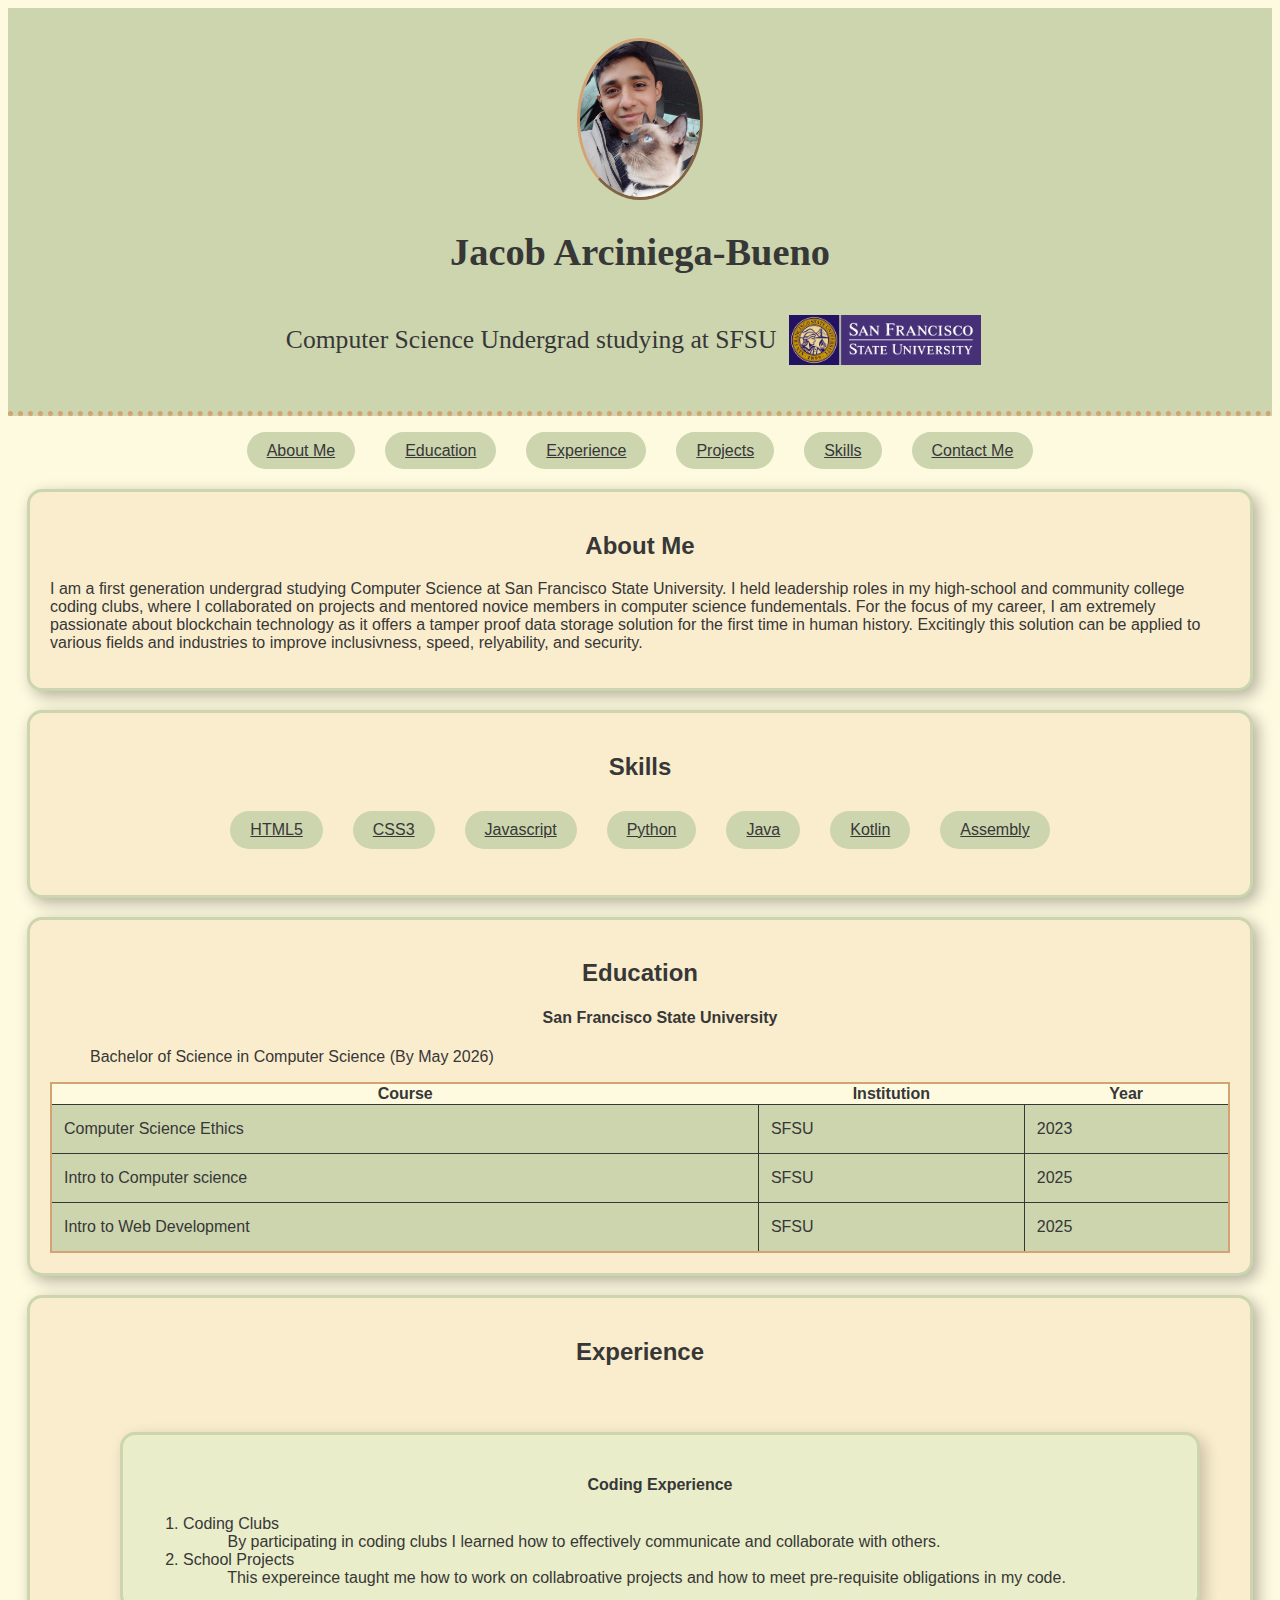
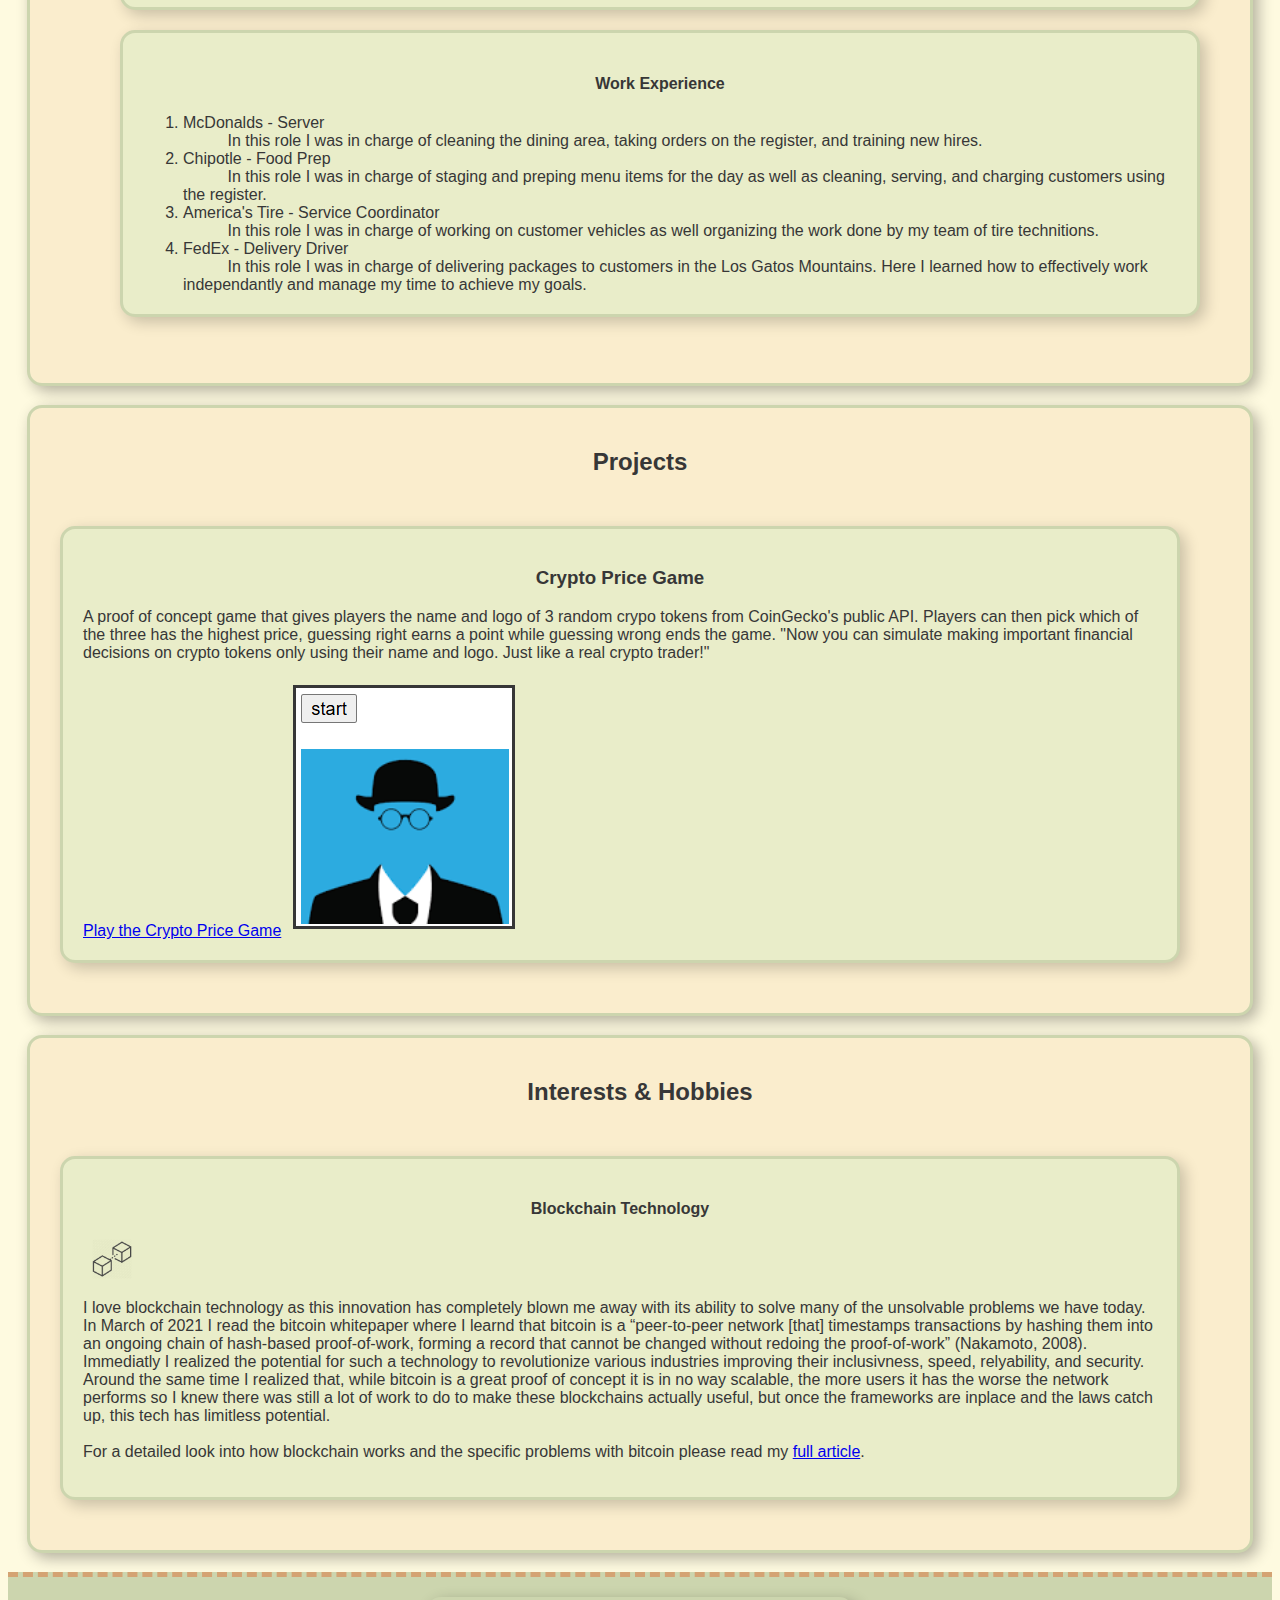
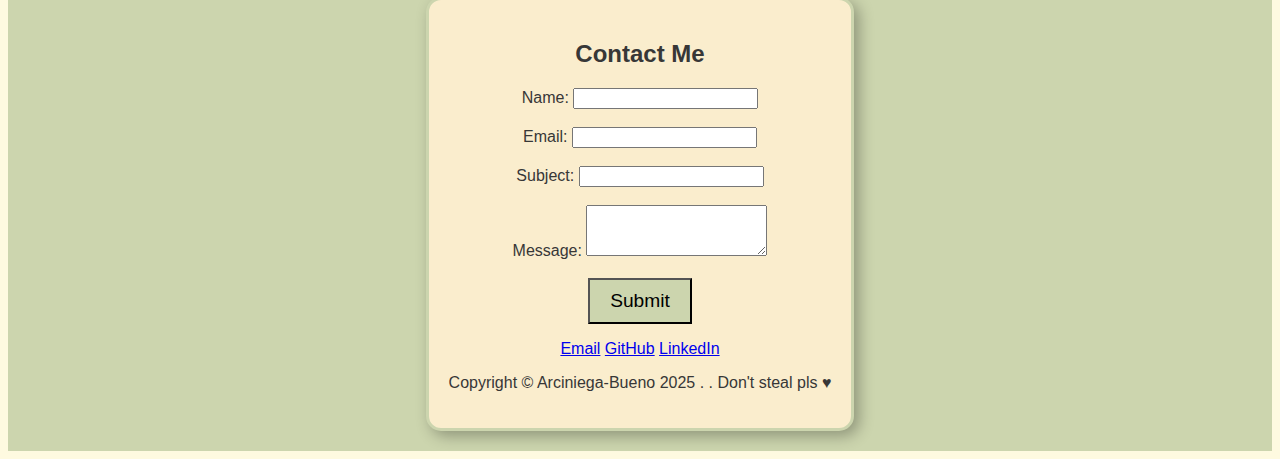
<file: assignments/final/index.html>
<!doctype html>
<html lang="en">
 <head>
  <!-- meta-info -->
  <meta charset="UTF-8">
  <meta name="viewport" content="width=device-width, initial-scale=1.0">
  <meta name="description" content="Personal portfolio of Jacob Arciniega-Beuno">
  <meta name="keywords" content="portfolio, web development, student">
  <title>Jacob Arciniega-Bueno - CS Student Portfolio</title>
  
  <link rel="stylesheet" href="styles/hybrid.css" id="css-theme">
  <link rel="icon" type="image/x-icon" href="images/digit.ico"> <!-- Personalized Favicon-->
  
    <!-- decided not to use the css switcher as I felt it might be confusing to users -->
 <style>
  /* Theme Switcher Styling 
  .theme-switcher {
   position: fixed;
   bottom: 20px;
   right: 20px;
   background-color: #fff;
   border-radius: 8px;
   box-shadow: 0 2px 10px rgba(0, 0, 0, 0.2);
   padding: 12px;
   z-index: 1000;
  }

  .theme-switcher h3 {
   margin-top: 0;
   margin-bottom: 10px;
   font-size: 16px;
   text-align: center;
  }

  .theme-buttons {
   display: flex;
   gap: 8px;
  }

  .theme-button {
   padding: 8px 12px;
   background-color: #f0f0f0;
   border: 1px solid #ddd;
   border-radius: 4px;
   cursor: pointer;
   font-size: 14px;
   transition: all 0.2s ease;
  }

  .theme-button:hover {
   background-color: #e0e0e0;
  }

  .theme-button.active {
   background-color: #007bff;
   color: white;
   border-color: #0069d9;
  }
     */
 </style>

 </head>
 
 <body> <!-- Page's Main Content -->
  <header> <!-- Personal Information summary -->
   <img id="profile_image" src="images/selfie.jpg" alt="Jacob's profile picture" >
   <h1>Jacob Arciniega-Bueno</h1>
   <div id="subheading" style="display: flex; align-items: center;">
    <p style="display:inline">Computer Science Undergrad studying at SFSU</p> &nbsp;&nbsp;
    <img id="school_logo"  src="images/SFSU-logo.png" alt="SFSU school logo"> &nbsp;&nbsp;
   </div>
    </header>
  
  <!-- navigation links to move about the webpage -->
  <nav> 
   <ul class="nav-links">
    <li id="t1" class="tooltip"> <span id="tt1" class="tooltiptext" style="display: none;">Hey, don't hover over me. </span><a href="#about-me">About Me</a></li>
    <li id="t2" class="tooltip"> <span id="tt2" class="tooltiptext" style="display: none;">Hey, don't hover over me. </span><a href="#education">Education</a></li>
    <li id="t3" class="tooltip"> <span id="tt3" class="tooltiptext" style="display: none;">Hey, don't hover over me. </span><a href="#experience">Experience</a></li>
    <li id="t4" class="tooltip"> <span id="tt4" class="tooltiptext" style="display: none;">Hey, don't hover over me. </span><a href="#projects">Projects</a></li>
    <li id="t5" class="tooltip"> <span id="tt5" class="tooltiptext" style="display: none;">Hey, don't hover over me. </span><a href="#skills">Skills</a></li>
    <li id="t6" class="tooltip"> <span id="tt6" class="tooltiptext" style="display: none;">Hey, don't hover over me. </span><a href="#contact-me">Contact Me</a></li>
   </ul>
  </nav>
  
  <!-- Main portfolio information -->
  <main> 
   <!-- Personal Summary -->
   <section id="about-me"> 
    <h2>About Me</h2>
    <p>
     I am a first generation undergrad studying Computer Science at San Francisco State University. I held leadership
     roles in my high-school and community college coding clubs, where I collaborated on projects and mentored novice
     members in computer science fundementals. For the focus of my career, I am extremely passionate about blockchain technology as it offers a
     tamper proof data storage solution for the first time in human history. Excitingly this solution can be applied to
     various fields and industries to improve inclusivness, speed, relyability, and security.
    </p>
   </section>
   
   <!-- List of coding languages I know to some degree -->
   <section id="skills">
    <h2>Skills</h2>
    <ul id="skills_list">
     <li>HTML5</li>
     <li>CSS3</li>
     <li>Javascript</li>
     <li>Python</li>
     <li>Java</li>
     <li>Kotlin</li>
     <li>Assembly</li>
    </ul>
   </section>
   
   <!-- Educational History listing some of my courses and attended institutions -->
   <section id="education"> 
    <h2>Education</h2> 
    <ul style="list-style: none"> <!-- List of institutions (only 1 listed) -->
     <li>
      <h4>San Francisco State University</h4>
      <p>Bachelor of Science in Computer Science (By May 2026)</p>
     </li>
    </ul>
    
    <table> <!-- Table listing some of my courses -->
     <tr>
      <th>Course</th>
      <th>Institution</th>
      <th>Year</th>
     </tr>
     <tr>
      <td>Computer Science Ethics</td>
      <td>SFSU</td>
      <td>2023</td>
     </tr>
     <tr>
      <td>Intro to Computer science</td>
      <td>SFSU</td>
      <td>2025</td>
     </tr>
     <tr>
      <td>Intro to Web Development</td>
      <td>SFSU</td>
      <td>2025</td>
     </tr>
    </table>
   </section>
   
   <section id="experience"> <!-- list of general work history, as well as computer science related experience -->
    <h2>Experience</h2>
    <div class="card_containter">
    <ul style="list-style: none;">
     <li  class="card">
      <h4>Coding Experience</h4>
      <ol>
       <li>
        Coding Clubs<br>
        &nbsp; &nbsp; &nbsp; &nbsp; &nbsp; By participating in coding clubs I learned how to effectively communicate and
        collaborate with others.
       </li>
       <li>
        School Projects<br>
        &nbsp; &nbsp; &nbsp; &nbsp; &nbsp; This expereince taught me how to work on collabroative projects and how to
        meet pre-requisite obligations in my code.
       </li>
      </ol>
     </li>
     <li  class="card" >
      <h4>Work Experience</h4>
      <ol>
       <li>
        McDonalds - Server<br>
        &nbsp; &nbsp; &nbsp; &nbsp; &nbsp; In this role I was in charge of cleaning the dining area, taking orders on
        the register, and training new hires.
       </li>
       <li>
        Chipotle - Food Prep<br>
        &nbsp; &nbsp; &nbsp; &nbsp; &nbsp; In this role I was in charge of staging and preping menu items for the day as
        well as cleaning, serving, and charging customers using the register.
       </li>
       <li>
        America's Tire - Service Coordinator<br>
        &nbsp; &nbsp; &nbsp; &nbsp; &nbsp; In this role I was in charge of working on customer vehicles as well
        organizing the work done by my team of tire technitions.
       </li>
       <li>
        FedEx - Delivery Driver<br>
        &nbsp; &nbsp; &nbsp; &nbsp; &nbsp; In this role I was in charge of delivering packages to customers in the Los
        Gatos Mountains. Here I learned how to effectively work independantly and manage my time to achieve my goals.
       </li>
      </ol>
     </li>
    </ul>
     </div>
   </section>

   <!-- Articles detailing some past, current, and future projects of mine -->
   <section id="projects">
    <h2>Projects</h2>
    <div class="card_containter">
     <article class="card">
      <h3>Crypto Price Game</h3>
      <p>
       A proof of concept game that gives players the name and logo of 3 random crypo tokens from CoinGecko's public
       API. Players can then pick which of the three has the highest price, guessing right earns a point while guessing
       wrong ends the game. "Now you can simulate making important financial decisions on crypto tokens only using their
       name and logo. Just like a real crypto trader!"
      </p>
        <a href="CryptoPriceGame/Crypto%20Price%20Game%20v2%20-%20JSitor.html" class="hover-image-link">Play the Crypto Price Game</a> 
      <img id="Crypto_img"  src="images/Crypto.png" alt="Crypto Game Preview" style="outline-style: solid; margin: 10px;">
     </article>
     <article class="card">
      <h3>Media Review App</h3>
      <p>
        This web aplication allows users to share reviews of their favorite movies with others.
       Some features of the app include:
       -Star Ratings with text reviews, 
       -like/dislike button on reviews, 
       -Tags on movie genre, 
       -Site top 10 Lists, 
       -Search / Explore pages, 
       -Bookmark/Favorites, 
       -Media image cover uploads, 
      </p> 
      <a href="https://csc317-group-f.onrender.com" class="hover-image-link">Media Review App</a> 
      <img id="app_img"  src="images/App.png" alt="Website app preview"  style="outline-style: solid; margin: 10px;">
     </article>
      <article class="card">
      <h3>Javascript Calculator App</h3>
      <p>
       This project was made using HTML, CSS, and vanilla Javascript. This calculator has +, -, +, /, %, and (+/-) features and is designed to dynamically adjust its size depending on device screen size. The calculator can handle many edge cases and some complex calculations.
      </p>
        <a href="calculator.html" class="hover-image-link">Use Calculator</a>   
        <img id="calc_img"  src="images/calc.png" alt="Calculator app preview">
     </article>
     <article class="card">
      <h3>Flip Wrist</h3>
      <p>
       A lightweight comicbook reader for WearOS devices that allows users to read comic books directly from their watch
       storage or stream them from their phone using a companion app.
      </p>
     </article>
     <article class="card">
      <h3>Portfolio Website</h3>
      <p>
       This responsive portfolio website showcasing my projects, skills, and expereince. (Woah kind of breaking the 4th
       wall here, how meta!).
      </p>
     </article>
    </div>
   </section>
   
   <!-- Articles detailing my personal interests & hobbies -->
   <section id="extracurricular">
    <h2>Interests &amp; Hobbies</h2>
    
    <div class="card_containter">
    <article class="card">
     <h4 >Blockchain Technology</h4> &nbsp;
     <img src="images/Blockchain.png" width="40" alt="skateboard photo">
     <p>I love blockchain technology as this innovation has completely blown me away with its ability to solve many of the unsolvable problems we have today. 
      In March of 2021 I read the bitcoin whitepaper where I learnd that bitcoin is a “peer-to-peer network [that] timestamps transactions by hashing them into an ongoing chain of 
      hash-based proof-of-work, forming a record that cannot be changed without redoing the proof-of-work” (Nakamoto, 2008). Immediatly I realized the potential for such a technology 
      to revolutionize various industries improving their inclusivness, speed, relyability, and security. Around the same time I realized that, while bitcoin is a great proof of concept
      it is in no way scalable, the more users it has the worse the network performs so I knew there was still a lot of work to do to
      make these blockchains actually useful, but once the frameworks are inplace and the laws catch up, this tech has limitless potential. 
      <br><br>For a detailed look into how blockchain works and the specific problems with bitcoin please read my <a href="images/Blockchain%20Revolution,%20Bitcoin%20Problem.pdf">full article</a>.</p>
     
    </article>
    <article class="card">
     <h4>Skate Boarding</h4>
     <img src="images/PennyBoard.png" width="100" alt="skateboard photo">
     <p>Whether I'm crusing around campus on my neon blue penny board, or shredding the skatepark with my full-sized board
      I just love the feeling of freedom I get when riding my board. After so many years it honestly feels like an extention of my body, skateboarding feels just as natural as walking now.</p> 
    </article >
    <article class="card">
     <h4>Animation</h4>
     <p>As a kid one of my all time favorite passtimes was creating flipbook animations. Just being able to transition my creative ideas into moving images was so amazing to me. 
      As I grew older I started adapting this hobby to start making simple digital animations. Eventually I moved onto more complex forms of animation with my favorite being 3D animations! Below is my very first digital animaition as well as a snippet of my latest project.</p>
     <input type="checkbox" id="play_video">
     <label for=play_video>Show Videos</label>
     <div id="videos">
      <iframe width="560" height="315" src="https://www.youtube.com/embed/XFO46frjrrU?si=WezwtLMuYbbH1S1X" title="first animation"  allow="accelerometer; autoplay; clipboard-write; encrypted-media; gyroscope; picture-in-picture; web-share" referrerpolicy="strict-origin-when-cross-origin" allowfullscreen></iframe>
      <iframe width="560" height="315" src="https://www.youtube.com/embed/DI_Kl5nHfBY?si=sNEj1dxSdOaaPws4" title="second animation" allow="accelerometer; autoplay; clipboard-write; encrypted-media; gyroscope; picture-in-picture; web-share" referrerpolicy="strict-origin-when-cross-origin" allowfullscreen></iframe>   
     </div>
      </article>
    </div>
   </section>
  </main>

  <!-- closing information -->
  <footer> 
   <!-- Section dedicated to contacting me --> 
   <section id="contact-me">
    
    <h2>Contact Me</h2>
    
    <!-- This form is set up to send messages from my page directly to my email as long as all the text is valid --> 
    <form action="https://formspree.io/f/mjkgzwwd" method="post">
     <label for="name">Name:</label>
     <input type="text" id="name" name="name" required>
     <br> <br>
     <label for="email">Email:</label>
     <input type="email" id="email" name="email" required>
     <br> <br>
     <label for="subject">Subject:</label>
     <input type="text" id="subject" name="subject" required>
     <br> <br>
     <label for="message">Message:</label>
     <textarea id="message" name="message" rows="3" required></textarea>
     <br> <br>
     <button type="submit">Submit</button>
    </form>
    
    <!-- hyperlinks to my personal email, github, and linkedin --> 
    <p> <a href="mailto:Jacobarciniega24@gmail.com">Email</a>
     <a href="https://github.com/Jaxer24">GitHub</a>
     <a href="https://www.linkedin.com/in/jacob-arciniega-a20681330/">LinkedIn</a>
    </p>
    <p>Copyright &copy; Arciniega-Bueno 2025 . . Don't steal pls &#9829;</p>
   </section>
  </footer>
  

 </body>
</html>
</file>
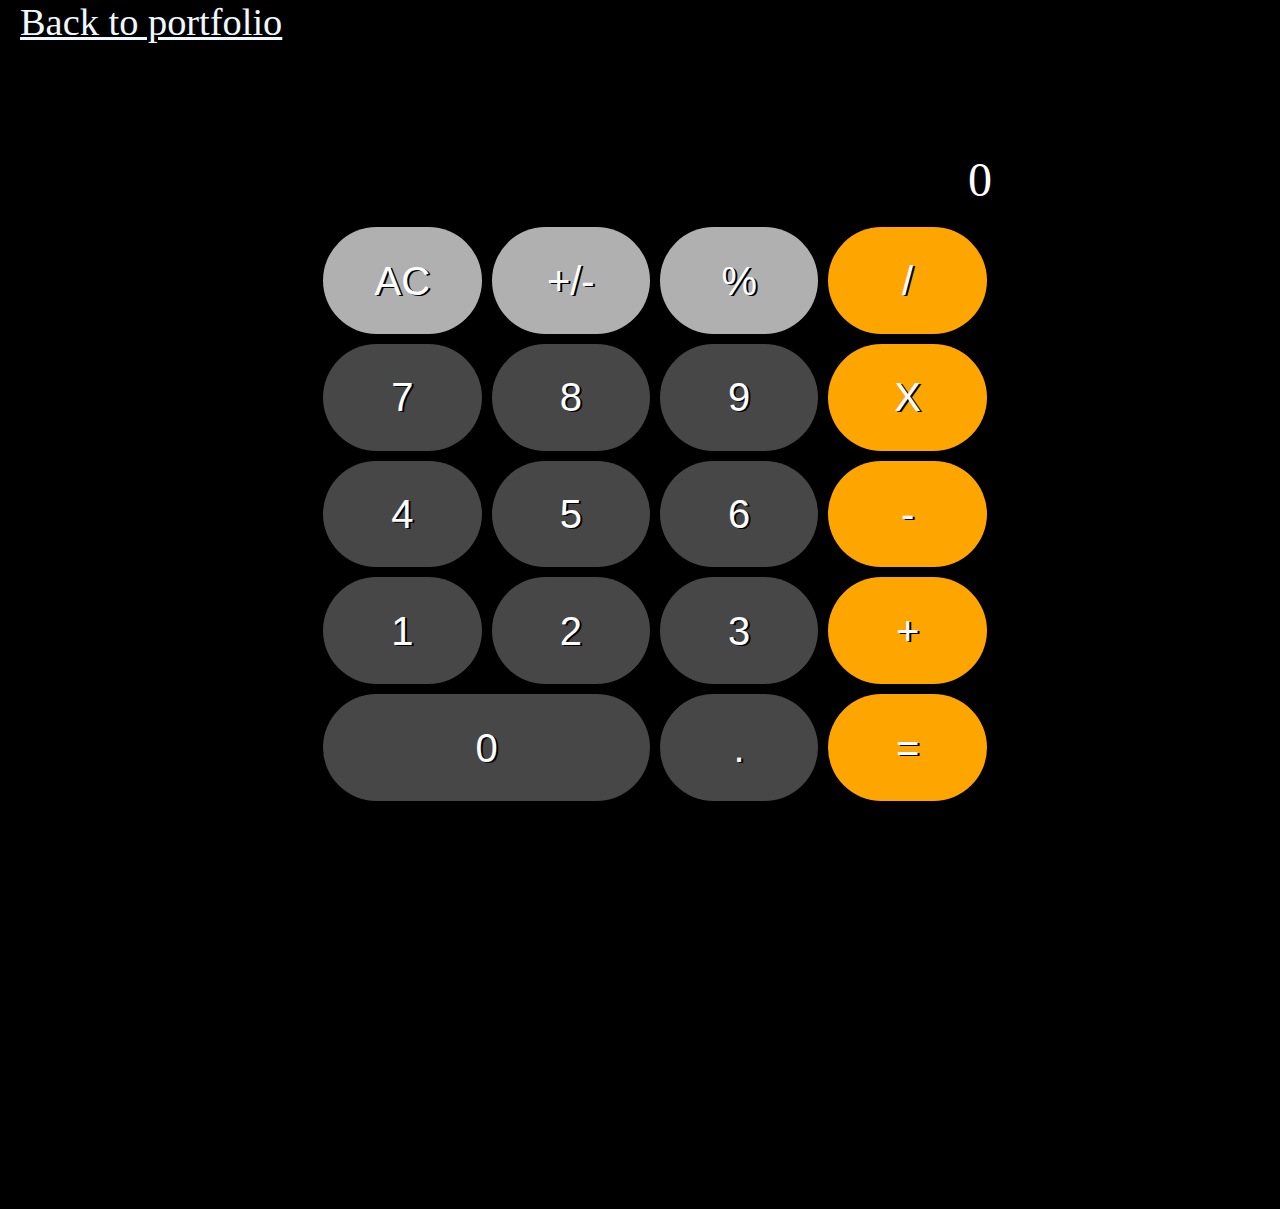
<file: calculator.html>
<!doctype html>
<html lang="en">
    <!-- head -->
    <head>
        <title>Javascript Calculator</title>
        <meta charset="UTF-8">
        <!-- CSS -->
        <link rel="stylesheet" href="styles/calculator.css" id="calc-theme">
        <meta name="viewport" content="width=device-width, initial-scale=1.0">
    </head>
    <!-- body -->
    <body>
        <!-- link to portfolio -->
        <a href="index.html">Back to portfolio</a>
        <!-- calculator container -->
        <div id="calculator">
            <!-- dispay container -->
            <div id="displays">
                <div id="display_input">0</div>
                <div id="display_output"></div>
            </div>
            <!-- button container -->
            <div id="button_container">
                <div id="clear" class="buttonDiv"><button id="bclear">AC</button></div>
                <div id="sign" class="buttonDiv"><button id="bsign">+/-</button></div>
                <div id="percent" class="buttonDiv"><button id="bpercent">%</button></div>
                <div id="divide" class="buttonDiv"><button id="bdivide">/</button></div>
                <div id="seven" class="buttonDiv"><button id="bseven">7</button></div>
                <div id="eight" class="buttonDiv"><button id="beight">8</button></div>
                <div id="nine" class="buttonDiv"><button id="bnine">9</button></div>
                <div id="multiply" class="buttonDiv"><button id="bmultiply">X</button></div>
                <div id="four" class="buttonDiv"><button id="bfour">4</button></div>
                <div id="five" class="buttonDiv"><button id="bfive">5</button></div>
                <div id="six" class="buttonDiv"><button id="bsix">6</button></div>
                <div id="minus" class="buttonDiv"><button id="bminus">-</button></div>
                <div id="one" class="buttonDiv"><button id="bone">1</button></div>
                <div id="two" class="buttonDiv"><button id="btwo">2</button></div>
                <div id="three" class="buttonDiv"><button id="bthree">3</button></div>
                <div id="plus" class="buttonDiv"><button id="bplus">+</button></div>
                <div id="zero" class="buttonDiv"><button id="bzero">0</button></div>
                <div id="decimal" class="buttonDiv"><button id="bdecimal">.</button></div>
                <div id="equals" class="buttonDiv"><button id="bequals">=</button></div>
            </div>
        </div>
        <!-- javascript -->
        <script src="scripts/calculator.js"></script>
    </body>
</html>
</file>
<file: styles/hybrid.css>
/* Website Theme */
:root {
    --primary-color: #D4A373;
    --secondary-color: #CCD5AE;
    --accent-one-color: #E9EDC9;
    --accent-two-color: #FEFAE0;
    --accent-three-color: #FAEDCD;
    --text-color: #373737;
    --padding-standard: 1rem;
    --border-radius: 5px;
    --font-heading: 'Georgia', serif;
    --font-body: 'Arial', sans-serif;
}

/* Body colors and font */
body {
    background-color: var(--accent-two-color);
    font-family: var(--font-body);
    color: var(--text-color);
}

/* Header containing image and name */
header {
    text-align: center;
    padding: 30px;
    background: var(--secondary-color);
    font-family: var(--font-heading);
    border-bottom: 5px dotted var(--primary-color); /* From AI_1 */
}

/* Profile image style */
#profile_image {
    border-radius: 50%;
    border: 3px outset var(--primary-color);
    max-width: 10%;
    min-width: 100px;
}

/* Profile image animation progressively gets more animated the longer user hovers*/
#profile_image:hover { /* From AI_1 */
    animation: 
        hop 1s infinite, 
        squish 1s infinite 3s, 
        spin 1s infinite 6s ;
}

/* Div containing header text and logo */
#subheading { 
    justify-content: center;
    font-size: clamp(12px, 2vw, 48px);
    
}

/* Set logo to change size with window */
#school_logo {
    max-width: 15vw;
    min-width: 50px;
}

/*set calculator preview image size and position*/
#calc_img {
    float: right;
    max-width: 15vw;
    min-width: 50px;
    border-radius: 10px;
}

/* Set h1 font size and color */
h1 {
    text-align: center;
    font-size: clamp(12px, 3vw, 48px);
    color: var(--tex-color);
}

/* center head texts */
h2, h3, h4 {
    text-align: center;
}


/* NavLinks and skill list organization*/
.nav-links, #skills_list {
    display: flex;
    flex-wrap: wrap;
    justify-content: center;
    gap: 30px;
    list-style: none;
    padding: 10px;
}

/* NavLinks and skill list decoration */
.nav-links li a, #skills_list li{
    text-decoration: underline;
    background: var(--secondary-color);
    padding: 10px 20px;
    border-radius: 20px;
    color: var(--text-color);
    
}

/* Navigation links animation progressively gets more animated the longer user hovers */ /* From AI_1 */
.nav-links li a:hover { /* This lets me alter the background of the anchor element */
    animation: color_change 3s infinite 9s ;
}
.nav-links li:hover { /* This lets me alter the list element in the Nav Links */
    animation: 
        hop 1s infinite, 
        squish 1s infinite 3s, 
        spin 1s infinite 6s, 
        hop_plus 1s infinite 9s, 
        spin_plus 0.25s infinite 9s ;
}

/* Sets a tooltip message to user */
.tooltip .tooltiptext {
    width: 120px;
    background-color: rgba(39, 39, 39, 0.62);
    color: #fff;
    text-align: center;
    border-radius: 6px;
    padding: 5px 0;
    bottom: 200%;
    left: 50%;
    margin-left: -60px; 
    /* Position the tooltip */
    position: absolute;
    z-index: 1;
}

/* reveal tooltip on hover */
.tooltip #t1:hover #tt1{
    display: block;
}
.nav-links #t2:hover #tt2{
  visibility: visible;
    opacity: 1;
}
.nav-links #t3:hover #tt3{
  visibility: visible;
    opacity: 1;
}
.nav-links #t4:hover #tt4{
  visibility: visible;
    opacity: 1;
}
.nav-links #t5:hover #tt5{
  visibility: visible;
    opacity: 1;
}
.nav-links #t6:hover #tt6{
  visibility: visible;
    opacity: 1;
}



/* Sections Style*/
section {
    padding: 20px;
    margin: 19px;
    border:3px solid var(--secondary-color);
    border-radius: 15px;
    background: var(--accent-three-color);
    box-shadow: 5px 5px 15px rgba(0, 0, 0, 0.3);
    justify-content: center;
}

section:hover { /* From AI_1 */
    transform: scale(1.05);
}

/* Table Style */
table {
    width: 100%;
    border-collapse: collapse;
    background: var(--secondary-color);
    border: 2px solid var(--primary-color);
}
th{
    background-color: var(--accent-two-color);
} 
td {
    border: 1px solid var(--text-color);
    padding: 12px; /* More padding for spacing */
    text-align: left;
    line-height: 1.5; /* Increases spacing between lines */
}

/* Horizontally Scrollable container with snap */ /* From AI_2 */
.card_containter {
    display: flex;
    overflow: auto;
    scroll-snap-type: x mandatory;
    padding: 10px;
    gap: 100px;
    scroll-padding: 10px;
    scrollbar-color: var(--primary-color) var(--secondary-color);
}

/* Card style with snap */
.card {
    min-width: fit-content;
    align-items: center;
    justify-content: center;
    padding: 20px;
    margin: 20px;
    border:3px solid var(--secondary-color);
    border-radius: 15px;
    background: var(--accent-one-color);
    box-shadow: 5px 5px 15px rgba(0, 0, 0, 0.2);
    scroll-snap-align: start;
}


/* Button Style */
button {
    background: var(--secondary-color);
    padding: 10px 20px;
    font-size: 1.2rem;
    cursor: pointer;
}

/* Button hover color change and hop animation */ /* From AI_1 */
button:hover {
    background: var(--primary-color);
    color: #fff;
    animation: hop 1s infinite;
}


/* video style, hidden by default */
#extracurricular #videos{
    width: 100%;
    height: 100vh;
    display: none;
}

/* check box, to show videos */
#play_video:checked ~ #videos{
    display: flex;
    flex-wrap: wrap
}

/* Footer Style */
footer {
    background: var(--secondary-color);
    border-top: 5px dashed var(--primary-color); /* from AI_1 */
    text-align: center;
    padding: 20px;
    justify-content: center;
    align-content: center;
}

/* center contact me */
footer #contact-me{
    margin: 0 auto;
    width: fit-content;
}

/* input focus color, size change */
input:focus {
    background-color: var(--primary-color);
    width: 200px;
}

/* Keyframe Animations */
@keyframes hop {
    0% {translate: 0 0;}
    50% {translate: 0 -10px;}
    100% {translate: 0 0;}
}
@keyframes hop_plus {
    25% {translate: 50px 0;}
    50% {translate: 0 -50px;}
    75% {translate: -50px 0;}
    100%,0% {translate: 0 50px;}
}
@keyframes spin {
    0% {transform: rotate(0deg);}
    100% {transform: rotate(360deg);}
}
@keyframes spin_plus {
    100%, 0% {transform: rotate(0deg) scale(1);}
    50% {transform: rotate(360deg) scale(4);}
}
@keyframes squish {
    0% {transform: scale(1); }
    50% {transform: scale(1.2); }
    100% {transform: scale(1); }
}
@keyframes color_change {
    100%,0%{
			background: rgb(255,0,0);
		}
		8%{
			background: rgb(255,127,0);
		}
		16%{
			background: rgb(255,255,0);
		}
		25%{
			background-color: rgb(127,255,0);
		}
		33%{
			background-color: rgb(0,255,0);
		}
		41%{
			background-color: rgb(0,255,127);
		}
		50%{
			background-color: rgb(0,255,255);
		}
		58%{
			background-color: rgb(0,127,255);
		}
		66%{
			background-color: rgb(0,0,255);
		}
		75%{
			background-color: rgb(127,0,255);
		}
		83%{
			background-color: rgb(255,0,255);
		}
		91%{
			background-color: rgb(255,0,127);
		}
}
</file>
<file: assignments/assignment-3/styles/styles.css>
/* Website Theme */
:root {
    --primary-color: #D4A373;
    --secondary-color: #CCD5AE;
    --accent-one-color: #E9EDC9;
    --accent-two-color: #FEFAE0;
    --accent-three-color: #FAEDCD;
    --text-color: #373737;
    --padding-standard: 1rem;
    --border-radius: 5px;
    --font-heading: 'Georgia', serif;
    --font-body: 'Arial', sans-serif;
}

/* Body colors and font */
body {
    background-color: var(--accent-two-color);
    font-family: var(--font-body);
    color: var(--text-color);
}

/* Header containing image and name */
header {
    text-align: center;
    padding: 30px;
    background: var(--secondary-color);
    font-family: var(--font-heading);
    
}

/* Profile image style */
#profile_image {
    border-radius: 50%;
    border: 3px outset var(--primary-color);
    max-width: 10%;
    min-width: 100px;
}

/* Div containing header text and logo */
#subheading { 
    justify-content: center;
    font-size: clamp(12px, 2vw, 48px);
    
}

/* Set logo to change size with window */
#school_logo {
    max-width: 15vw;
    min-width: 50px;
}

/* Set h1 font size and color */
h1 {
    text-align: center;
    font-size: clamp(12px, 3vw, 48px);
    color: var(--tex-color);
}

/* center head texts */
h2, h3, h4 {
    text-align: center;
}


/* NavLinks and skill list organization*/
.nav-links, #skills_list {
    display: flex;
    flex-wrap: wrap;
    justify-content: center;
    gap: 30px;
    list-style: none;
    padding: 10px;
}

/* NavLinks and skill list decoration */
.nav-links li a, #skills_list li{
    text-decoration: underline;
    background: var(--secondary-color);
    padding: 10px 20px;
    border-radius: 20px;
    color: var(--text-color);
    
}

/* Sections Style*/
section {
    padding: 20px;
    margin: 19px;
    border:3px solid var(--secondary-color);
    border-radius: 5px;
    background: var(--accent-three-color);
    box-shadow: 5px 5px 15px rgba(0, 0, 0, 0.3);
    justify-content: center;
}

/* Table Style */
table {
    width: 100%;
    border-collapse: collapse;
    background: var(--secondary-color);
    border: 2px solid var(--primary-color);
}
th{
    background-color: var(--accent-two-color);
} 
td {
    border: 1px solid var(--text-color);
    padding: 12px; /* More padding for spacing */
    text-align: left;
    line-height: 1.5; /* Increases spacing between lines */
}

/* Card style with snap */
.card {
    min-width: fit-content;
    align-items: center;
    justify-content: center;
    padding: 20px;
    margin: 20px;
    border:3px solid var(--secondary-color);
    border-radius: 15px;
    background: var(--accent-one-color);
    box-shadow: 5px 5px 15px rgba(0, 0, 0, 0.2);
    scroll-snap-align: start;
}

/* Button Style */
button {
    background: var(--secondary-color);
    padding: 10px 20px;
    font-size: 1.2rem;
    cursor: pointer;
}

/* video style, hidden by default */
#extracurricular #videos{
    width: 100%;
    height: 100vh;
    display: none;
}

/* check box, to show videos */
#play_video:checked ~ #videos{
    display: flex;
    flex-wrap: wrap
}

/* Footer Style */
footer {
    background: var(--secondary-color);
    text-align: center;
    padding: 20px;
}

/* input focus color, size change */
input:focus {
    background-color: var(--primary-color);
    width: 200px;
}
</file>
<file: assignments/final/styles/hybrid.css>
/* Website Theme */
:root {
    --primary-color: #D4A373;
    --secondary-color: #CCD5AE;
    --accent-one-color: #E9EDC9;
    --accent-two-color: #FEFAE0;
    --accent-three-color: #FAEDCD;
    --text-color: #373737;
    --padding-standard: 1rem;
    --border-radius: 5px;
    --font-heading: 'Georgia', serif;
    --font-body: 'Arial', sans-serif;
}

/* Body colors and font */
body {
    background-color: var(--accent-two-color);
    font-family: var(--font-body);
    color: var(--text-color);
}

/* Header containing image and name */
header {
    text-align: center;
    padding: 30px;
    background: var(--secondary-color);
    font-family: var(--font-heading);
    border-bottom: 5px dotted var(--primary-color); /* From AI_1 */
}

/* Profile image style */
#profile_image {
    border-radius: 50%;
    border: 3px outset var(--primary-color);
    max-width: 10%;
    min-width: 100px;
}

/* Profile image animation progressively gets more animated the longer user hovers*/
#profile_image:hover { /* From AI_1 */
    animation: 
        hop 1s infinite, 
        squish 1s infinite 3s, 
        spin 1s infinite 6s ;
}

/* Div containing header text and logo */
#subheading { 
    justify-content: center;
    font-size: clamp(12px, 2vw, 48px);
    
}

/* Set logo to change size with window */
#school_logo {
    max-width: 15vw;
    min-width: 50px;
}

/*set calculator preview image size and position*/
#calc_img {
    float: right;
    max-width: 15vw;
    min-width: 50px;
    border-radius: 10px;
}

/* Set h1 font size and color */
h1 {
    text-align: center;
    font-size: clamp(12px, 3vw, 48px);
    color: var(--tex-color);
}

/* center head texts */
h2, h3, h4 {
    text-align: center;
}


/* NavLinks and skill list organization*/
.nav-links, #skills_list {
    display: flex;
    flex-wrap: wrap;
    justify-content: center;
    gap: 30px;
    list-style: none;
    padding: 10px;
}

/* NavLinks and skill list decoration */
.nav-links li a, #skills_list li{
    text-decoration: underline;
    background: var(--secondary-color);
    padding: 10px 20px;
    border-radius: 20px;
    color: var(--text-color);
    
}

/* Navigation links animation progressively gets more animated the longer user hovers */ /* From AI_1 */
.nav-links li a:hover { /* This lets me alter the background of the anchor element */
    animation: color_change 3s infinite 9s ;
}
.nav-links li:hover { /* This lets me alter the list element in the Nav Links */
    animation: 
        hop 1s infinite, 
        squish 1s infinite 3s, 
        spin 1s infinite 6s, 
        hop_plus 1s infinite 9s, 
        spin_plus 0.25s infinite 9s ;
}

/* Sets a tooltip message to user */
.tooltip .tooltiptext {
    width: 120px;
    background-color: rgba(39, 39, 39, 0.62);
    color: #fff;
    text-align: center;
    border-radius: 6px;
    padding: 5px 0;
    bottom: 200%;
    left: 50%;
    margin-left: -60px; 
    /* Position the tooltip */
    position: absolute;
    z-index: 1;
}

/* reveal tooltip on hover */
.tooltip #t1:hover #tt1{
    display: block;
}
.nav-links #t2:hover #tt2{
  visibility: visible;
    opacity: 1;
}
.nav-links #t3:hover #tt3{
  visibility: visible;
    opacity: 1;
}
.nav-links #t4:hover #tt4{
  visibility: visible;
    opacity: 1;
}
.nav-links #t5:hover #tt5{
  visibility: visible;
    opacity: 1;
}
.nav-links #t6:hover #tt6{
  visibility: visible;
    opacity: 1;
}



/* Sections Style*/
section {
    padding: 20px;
    margin: 19px;
    border:3px solid var(--secondary-color);
    border-radius: 15px;
    background: var(--accent-three-color);
    box-shadow: 5px 5px 15px rgba(0, 0, 0, 0.3);
    justify-content: center;
}

section:hover { /* From AI_1 */
    transform: scale(1.05);
}

/* Table Style */
table {
    width: 100%;
    border-collapse: collapse;
    background: var(--secondary-color);
    border: 2px solid var(--primary-color);
}
th{
    background-color: var(--accent-two-color);
} 
td {
    border: 1px solid var(--text-color);
    padding: 12px; /* More padding for spacing */
    text-align: left;
    line-height: 1.5; /* Increases spacing between lines */
}

/* Horizontally Scrollable container with snap */ /* From AI_2 */
.card_containter {
    display: flex;
    overflow: auto;
    scroll-snap-type: x mandatory;
    padding: 10px;
    gap: 100px;
    scroll-padding: 10px;
    scrollbar-color: var(--primary-color) var(--secondary-color);
}

/* Card style with snap */
.card {
    min-width: fit-content;
    align-items: center;
    justify-content: center;
    padding: 20px;
    margin: 20px;
    border:3px solid var(--secondary-color);
    border-radius: 15px;
    background: var(--accent-one-color);
    box-shadow: 5px 5px 15px rgba(0, 0, 0, 0.2);
    scroll-snap-align: start;
}


/* Button Style */
button {
    background: var(--secondary-color);
    padding: 10px 20px;
    font-size: 1.2rem;
    cursor: pointer;
}

/* Button hover color change and hop animation */ /* From AI_1 */
button:hover {
    background: var(--primary-color);
    color: #fff;
    animation: hop 1s infinite;
}


/* video style, hidden by default */
#extracurricular #videos{
    width: 100%;
    height: 100vh;
    display: none;
}

/* check box, to show videos */
#play_video:checked ~ #videos{
    display: flex;
    flex-wrap: wrap
}

/* Footer Style */
footer {
    background: var(--secondary-color);
    border-top: 5px dashed var(--primary-color); /* from AI_1 */
    text-align: center;
    padding: 20px;
    justify-content: center;
    align-content: center;
}

/* center contact me */
footer #contact-me{
    margin: 0 auto;
    width: fit-content;
}

/* input focus color, size change */
input:focus {
    background-color: var(--primary-color);
    width: 200px;
}

/* Keyframe Animations */
@keyframes hop {
    0% {translate: 0 0;}
    50% {translate: 0 -10px;}
    100% {translate: 0 0;}
}
@keyframes hop_plus {
    25% {translate: 50px 0;}
    50% {translate: 0 -50px;}
    75% {translate: -50px 0;}
    100%,0% {translate: 0 50px;}
}
@keyframes spin {
    0% {transform: rotate(0deg);}
    100% {transform: rotate(360deg);}
}
@keyframes spin_plus {
    100%, 0% {transform: rotate(0deg) scale(1);}
    50% {transform: rotate(360deg) scale(4);}
}
@keyframes squish {
    0% {transform: scale(1); }
    50% {transform: scale(1.2); }
    100% {transform: scale(1); }
}
@keyframes color_change {
    100%,0%{
			background: rgb(255,0,0);
		}
		8%{
			background: rgb(255,127,0);
		}
		16%{
			background: rgb(255,255,0);
		}
		25%{
			background-color: rgb(127,255,0);
		}
		33%{
			background-color: rgb(0,255,0);
		}
		41%{
			background-color: rgb(0,255,127);
		}
		50%{
			background-color: rgb(0,255,255);
		}
		58%{
			background-color: rgb(0,127,255);
		}
		66%{
			background-color: rgb(0,0,255);
		}
		75%{
			background-color: rgb(127,0,255);
		}
		83%{
			background-color: rgb(255,0,255);
		}
		91%{
			background-color: rgb(255,0,127);
		}
}
</file>
<file: styles/calculator.css>
/*Set global variables to initial values*/
:root{
    --color_background: #000000;
    --color_number: #474747;
    --color_operator_right: #ffa500;
    --color_operator_top: #b0b0b0;
    --color_text: #ffffff;
    --button_text: 2.5rem;
    --button_width: 50px;
    --button_shell_width: 65px;
    --button_container_width: 90%;
    --calc_width: 55vw;
    --calc_height: 85vh;
    --display_in_text_size: 3rem;
}

/*style whole page*/
html{
    overflow: hidden;
}

/*Style body*/
body {
    background-color: var(--color_background);
    margin: 0;
    padding: 0;
}

/*Style link back to portfolio*/
a {
    padding: 20px;
    margin-top: 50px;
    color: aliceblue;
    font-size: max(3vw, 10px);
}

/*Style header1s*/
h1 {
    color: var(--color_text);
}

/*Set div text color*/
div {
    color: var(--color_text);
}

/*Style whole Calculator*/
#calculator {
    display:flex;
    position: relative;
    bottom: 150px;
    flex-direction: column;
    align-items: center;
    justify-content: center;
    vertical-align: center;
    width: var(--calc_width);
    height: var(--calc_height);
    margin: 200px auto;
}

/*style both displays, input and output*/
#displays {
    display: flex;
    flex-direction: column;
    margin-bottom: 20px;
    overflow-x: auto; /* Hide any overflowing text */
    overflow-y: hidden;
}

#display_input {
    font-size: var(--display_in_text_size);
    justify-content: end;
    text-align: end;
    width: var(--calc_width);
}

#display_output {
    font-size: var(--display_in_text_size);
    justify-content: end;
    text-align: end;
    width: var(--calc_width);
}

/*style all buttons*/
button {    
    display: flex;
    background: none;
    border: none;
    text-align: center;
    color: var(--color_text);
    font-size: var(--button_text);
    text-shadow: 2px 1px #000000;
    position: absolute;
    top: 50%;
    left: 50%;
    transform: translate(-50%, -50%)
}

/*Style button containers*/
div.buttonDiv{
    display: flex;
    position: relative;
}

/*creating a grid container for buttons*/
#button_container { 
    display: grid;
    width: var(--button_container_width);
    height: 75%;
    grid-template-columns: 25% 25% 25% 25%;
    grid-template-rows: 1fr 1fr 1fr 1fr 1fr;
    grid-template-areas: 
    "clear sign percent divide"
    "seven eight nine multiply"
    "four five six minus"
    "one two three plus"
    "zero zero decimal equals";
    grid-gap: 10px;
}

/*setting individual button characteristics*/
#zero {
    grid-area: zero;
    justify-content: center;
    text-align: center;
    background-color: var(--color_number);
    border-radius: 100px;
}

#one {
    grid-area: one;
    justify-content: center;
    text-align: center;
    background-color: var(--color_number);
    border-radius: 100px;
}

#two{
    grid-area: two;
    justify-content: center;
    text-align: center;
    background-color: var(--color_number);
    border-radius: 100px;
}

#three{
    grid-area: three;
    justify-content: center;
    text-align: center;
    background-color: var(--color_number);
    border-radius: 100px;
}

#four{
    grid-area: four;
    justify-content: center;
    text-align: center;
    background-color: var(--color_number);
    border-radius: 100px;
}

#five{
    grid-area: five;
    justify-content: center;
    text-align: center;
    background-color: var(--color_number);
    border-radius: 100px;
}

#six{
    grid-area: six;
    justify-content: center;
    text-align: center;
    background-color: var(--color_number);
    border-radius: 100px;
}

#seven {
    grid-area: seven;
    justify-content: center;
    text-align: center;
    background-color: var(--color_number);
    border-radius: 100px;
}

#eight {
    grid-area: eight;
    justify-content: center;
    text-align: center;
    background-color: var(--color_number);
    border-radius: 100px;
}

#nine {
    grid-area: nine;
    justify-content: center;
    text-align: center;
    background-color: var(--color_number);
    border-radius: 100px;
}

#clear {
    grid-area: clear;
    justify-content: center;
    text-align: center;
    background-color: var(--color_operator_top);
    border-radius: 100px;
}

#percent {
    grid-area: percent;
    justify-content: center;
    text-align: center;
    background-color: var(--color_operator_top);
    border-radius: 100px;
}

#sign {
    grid-area: sign;
    justify-content: center;
    text-align: center;
    background-color: var(--color_operator_top);
    border-radius: 100px;
}

#divide {
    grid-area: divide;
    justify-content: center;
    text-align: center;
    background-color: var(--color_operator_right);
    border-radius: 100px;
}

#multiply {
    grid-area: multiply;
    justify-content: center;
    text-align: center;
    background-color: var(--color_operator_right);
    border-radius: 100px;
}

#minus {
    grid-area: minus;
    justify-content: center;
    text-align: center;
    background-color: var(--color_operator_right);
    border-radius: 100px;
}

#plus {
    grid-area: plus;
    justify-content: center;
    text-align: center;
    background-color: var(--color_operator_right);
    border-radius: 100px;
}

#decimal {
    grid-area: decimal;
    justify-content: center;
    text-align: center;
    background-color: var(--color_number);
    border-radius: 100px;
}

#equals {
    grid-area: equals;
    justify-content: center;
    text-align: center;
    background-color: var(--color_operator_right);
    border-radius: 100px;
}
</file>
